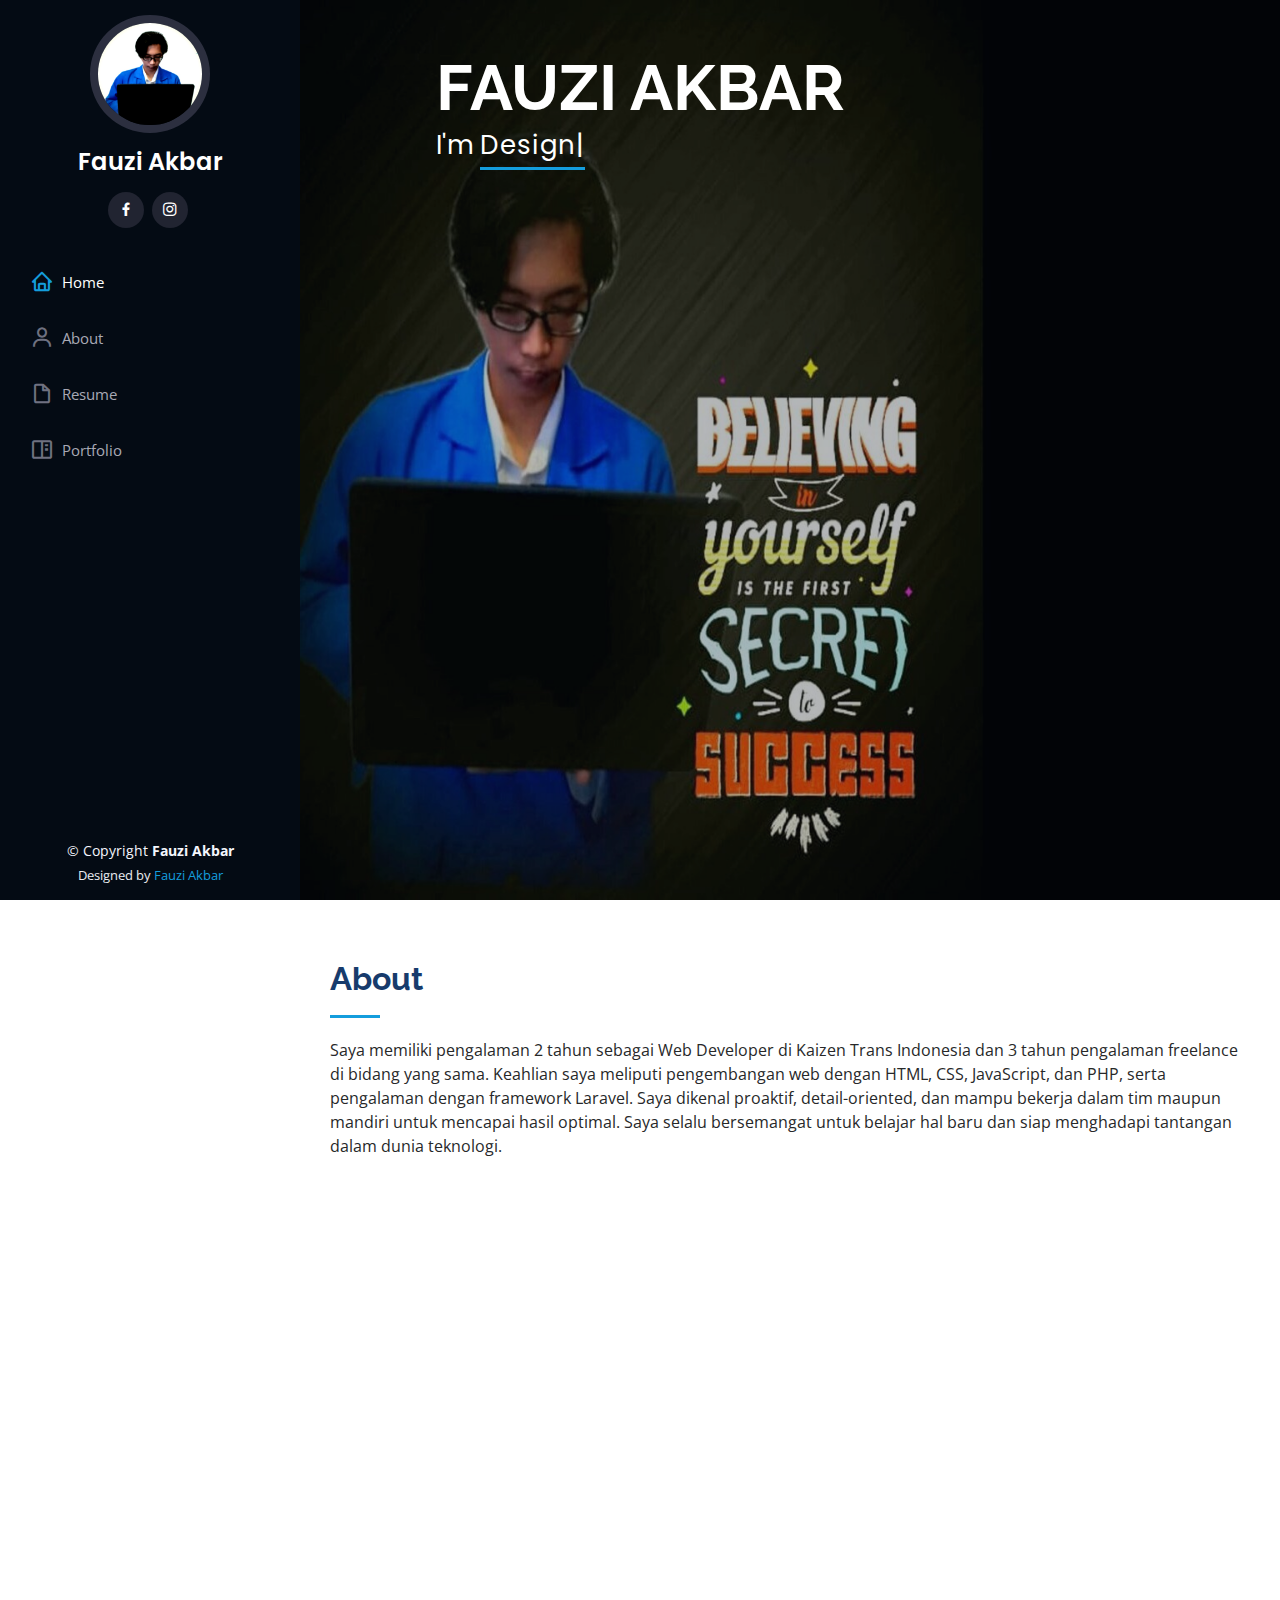
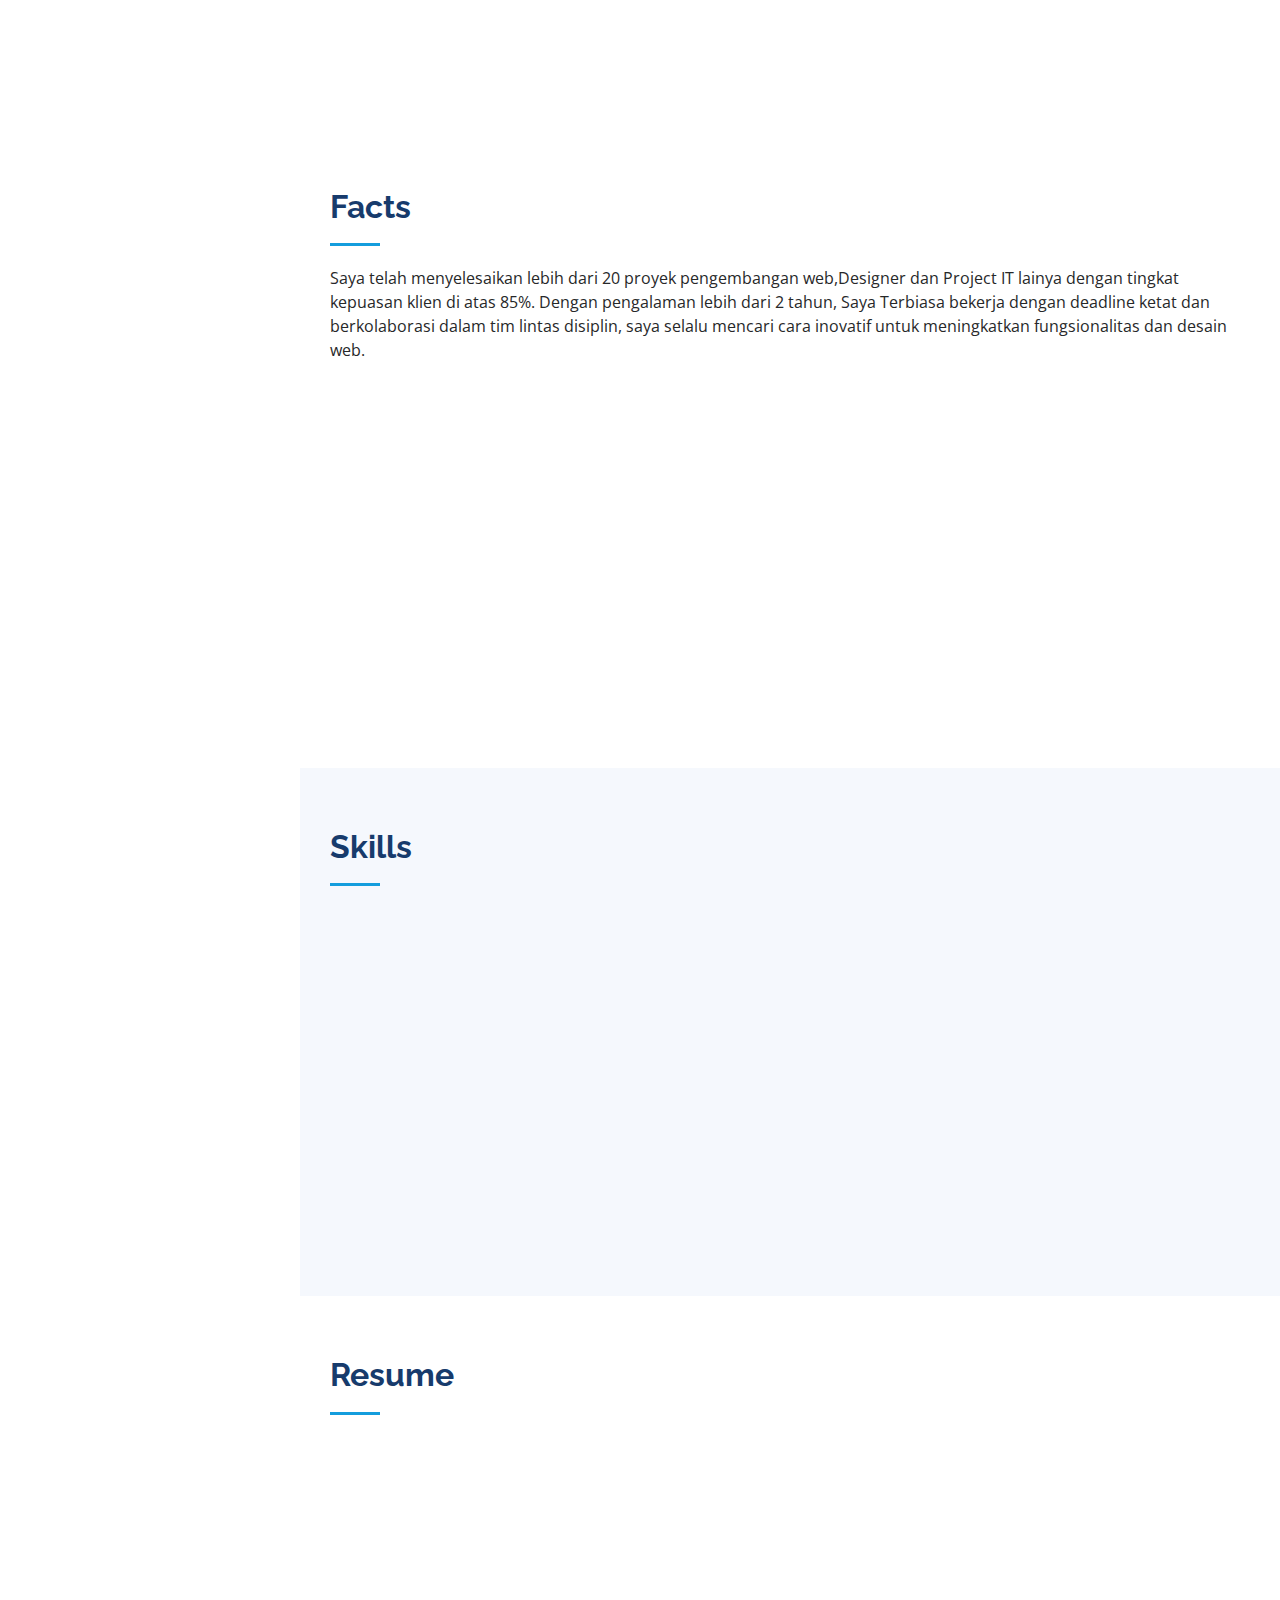
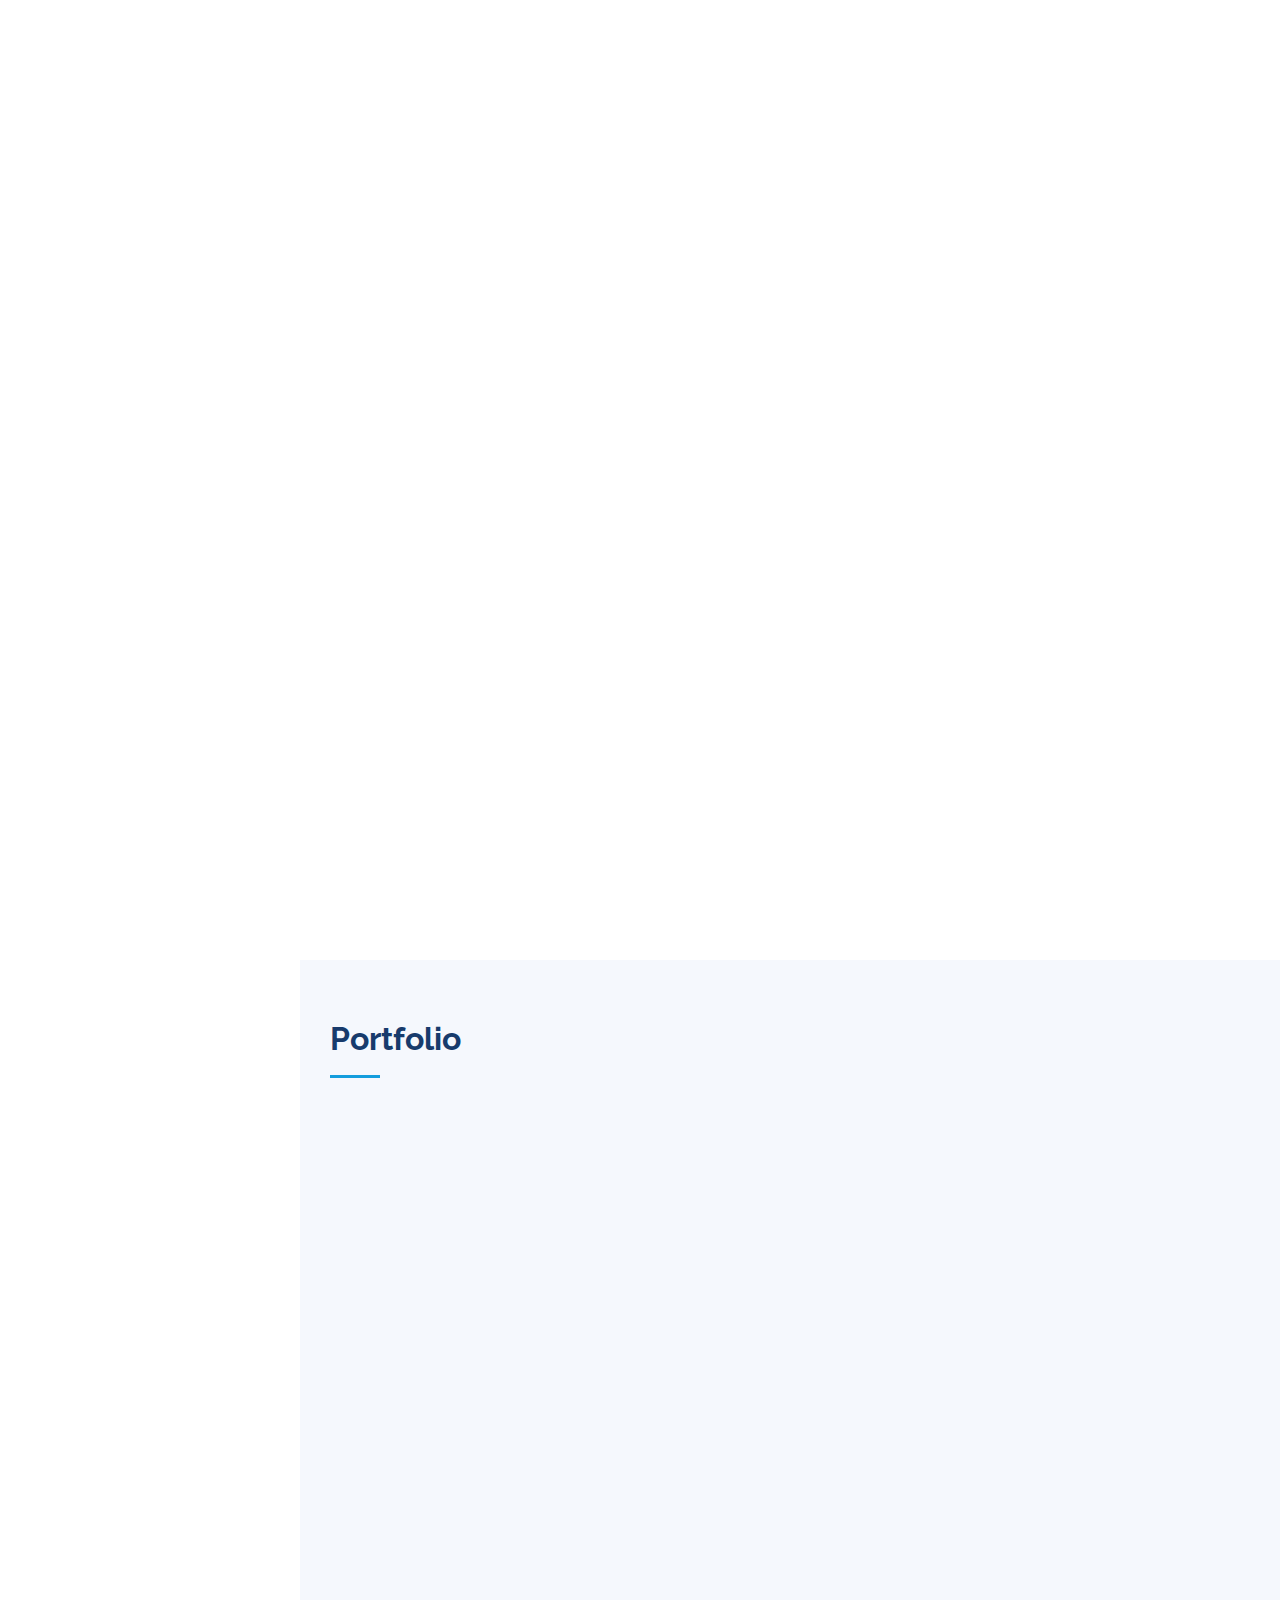
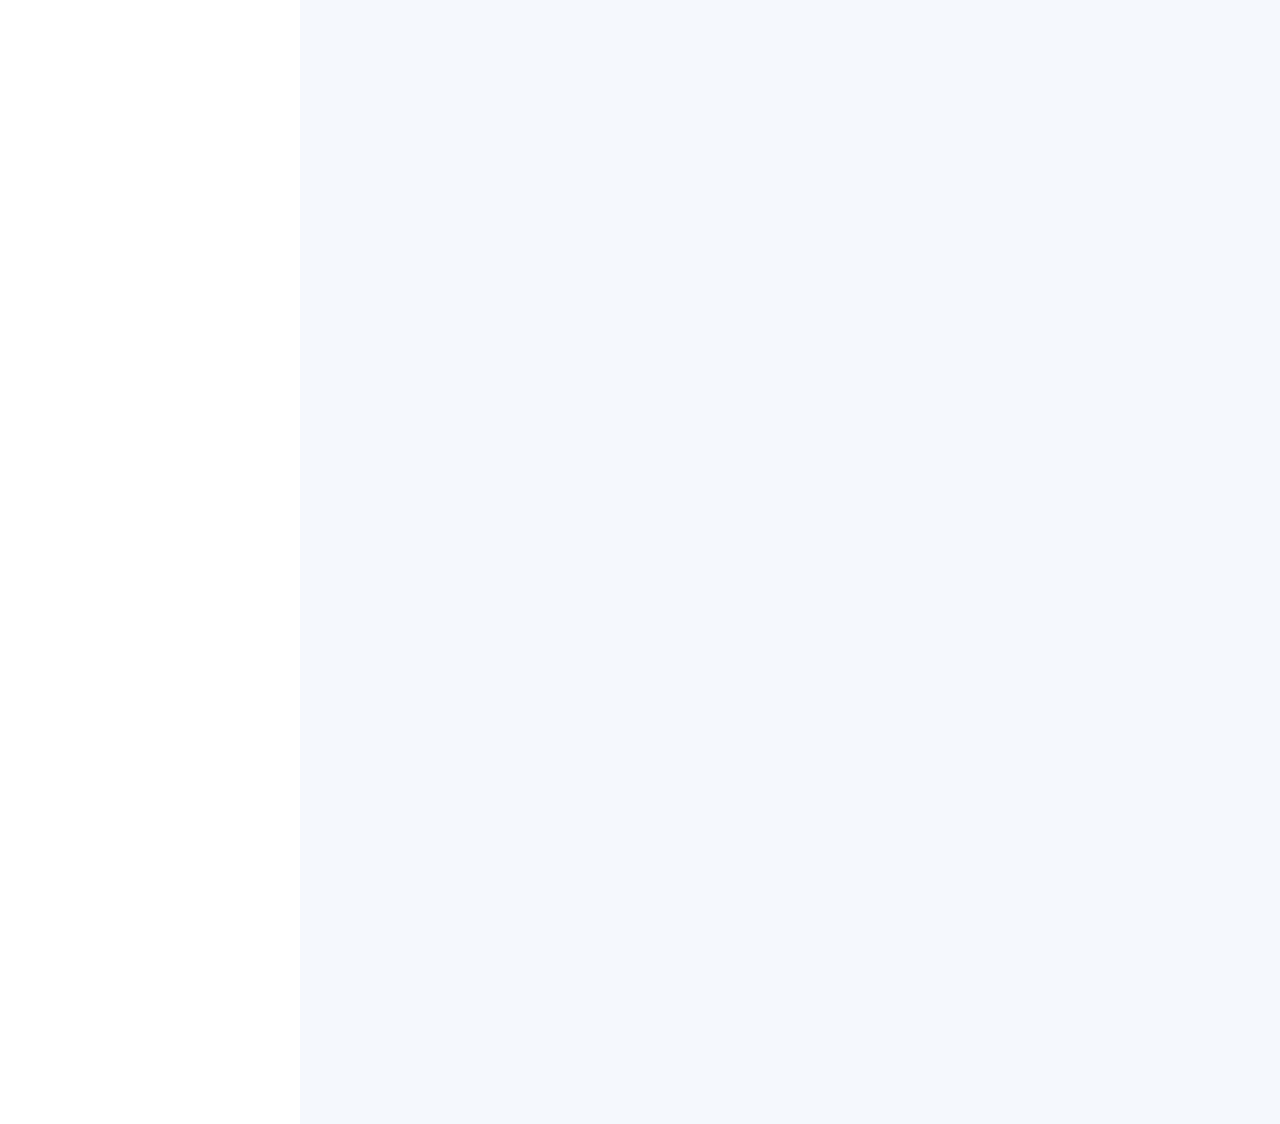
<file: index.html>
<!DOCTYPE html>
<html lang="en">

<head>
  <meta charset="utf-8">
  <meta content="width=device-width, initial-scale=1.0" name="viewport">

  <title>iPortfolio Bootstrap Template - Index</title>
  <meta content="" name="description">
  <meta content="" name="keywords">

  <!-- Favicons -->
  <link href="assets/img/favicon.png" rel="icon">
  <link href="assets/img/apple-touch-icon.png" rel="apple-touch-icon">

  <!-- Google Fonts -->
  <link href="https://fonts.googleapis.com/css?family=Open+Sans:300,300i,400,400i,600,600i,700,700i|Raleway:300,300i,400,400i,500,500i,600,600i,700,700i|Poppins:300,300i,400,400i,500,500i,600,600i,700,700i" rel="stylesheet">

  <!-- Vendor CSS Files -->
  <link href="assets/vendor/aos/aos.css" rel="stylesheet">
  <link href="assets/vendor/bootstrap/css/bootstrap.min.css" rel="stylesheet">
  <link href="assets/vendor/bootstrap-icons/bootstrap-icons.css" rel="stylesheet">
  <link href="assets/vendor/boxicons/css/boxicons.min.css" rel="stylesheet">
  <link href="assets/vendor/glightbox/css/glightbox.min.css" rel="stylesheet">
  <link href="assets/vendor/swiper/swiper-bundle.min.css" rel="stylesheet">

  <!-- Template Main CSS File -->
  <link href="assets/css/style.css" rel="stylesheet">

  <!-- =======================================================
  * Template Name: iPortfolio
  * Template URL: https://bootstrapmade.com/iportfolio-bootstrap-portfolio-websites-template/
  * Updated: Mar 17 2024 with Bootstrap v5.3.3
  * Author: BootstrapMade.com
  * License: https://bootstrapmade.com/license/
  ======================================================== -->
</head>

<body>

  <!-- ======= Mobile nav toggle button ======= -->
  <i class="bi bi-list mobile-nav-toggle d-xl-none"></i>

  <!-- ======= Header ======= -->
  <header id="header">
    <div class="d-flex flex-column">

      <div class="profile">
        <img src="assets/img/profile-img.jpg" alt="" class="img-fluid rounded-circle">
        <h1 class="text-light"><a href="index.html">Fauzi Akbar</a></h1>
        <div class="social-links mt-3 text-center">
          <a href="#" class="facebook"><i class="bx bxl-facebook"></i></a>
          <a href="#" class="instagram"><i class="bx bxl-instagram"></i></a>
          
        </div>
      </div>

      <nav id="navbar" class="nav-menu navbar">
        <ul>
          <li><a href="#hero" class="nav-link scrollto active"><i class="bx bx-home"></i> <span>Home</span></a></li>
          <li><a href="#about" class="nav-link scrollto"><i class="bx bx-user"></i> <span>About</span></a></li>
          <li><a href="#resume" class="nav-link scrollto"><i class="bx bx-file-blank"></i> <span>Resume</span></a></li>
          <li><a href="#portfolio" class="nav-link scrollto"><i class="bx bx-book-content"></i> <span>Portfolio</span></a></li>
        
        </ul>
      </nav><!-- .nav-menu -->
    </div>
  </header><!-- End Header -->

  <!-- ======= Hero Section ======= -->
  <section id="hero" class="d-flex flex-column justify-content-center align-items-center">
    <div class="hero-container" data-aos="fade-in">
      <h1>FAUZI AKBAR</h1>
      <p>I'm <span class="typed" data-typed-items="Designer, Developer, Freelancer, Businessman"></span></p>
    </div>
  </section><!-- End Hero -->

  <main id="main">

    <!-- ======= About Section ======= -->
    <section id="about" class="about">
      <div class="container">

        <div class="section-title">
          <h2>About</h2>
          <p>Saya memiliki pengalaman 2 tahun sebagai Web Developer di Kaizen Trans Indonesia dan 3 tahun pengalaman freelance di bidang yang sama. Keahlian saya meliputi pengembangan web dengan HTML, CSS, JavaScript, dan PHP, serta pengalaman dengan framework Laravel. Saya dikenal proaktif, detail-oriented, dan mampu bekerja dalam tim maupun mandiri untuk mencapai hasil optimal. Saya selalu bersemangat untuk belajar hal baru dan siap menghadapi tantangan dalam dunia teknologi.</p>
       
        </div>

        <div class="row">
          <div class="col-lg-4" data-aos="fade-right">
            <img src="assets/img/profile-img.jpg" class="img-fluid" alt="">
          </div>
          <div class="col-lg-8 pt-4 pt-lg-0 content" data-aos="fade-left">
            <h3>UI/UX Designer &amp; Web Developer.</h3>
            <div class="row">
              <div class="col-lg-6">
                <ul>
                  <li><i class="bi bi-chevron-right"></i> <strong>Birthday:</strong> <span>3 Jan 2003</span></li>
                  <li><i class="bi bi-chevron-right"></i> <strong>Phone:</strong> <span>+62-878-3175-2777</span></li>
                  <li><i class="bi bi-chevron-right"></i> <strong>City:</strong> <span>Gunung-Putri,Bogor,Jawa barat</span></li>
                </ul>
              </div>
              <div class="col-lg-6">
                <ul>
                  <li><i class="bi bi-chevron-right"></i> <strong>Age:</strong> <span>21</span></li>
                  <li><i class="bi bi-chevron-right"></i> <strong>Degree:</strong> <span>Master</span></li>
                  <li><i class="bi bi-chevron-right"></i> <strong>Email:</strong> <span>fauzi169611@gmail.com</span></li>
                  <li><i class="bi bi-chevron-right"></i> <strong>Freelance:</strong> <span>Fiver</span></li>
                </ul>
              </div>
            </div>
            <p>
              Saya adalah individu yang kreatif, analitis, dan berorientasi pada solusi dengan keahlian dalam pengembangan web dan jiwa bisnis yang kuat. Dalam pengembangan web, saya memiliki keahlian teknis dalam HTML, CSS, JavaScript, PHP, serta framework seperti React dan Laravel. Saya dikenal sebagai orang yang detail-oriented, proaktif, dan mampu bekerja baik dalam tim maupun secara mandiri.
Sebagai seorang businessman, saya memiliki kemampuan komunikasi yang baik dan pemahaman mendalam tentang kebutuhan pasar. Saya proaktif dalam mengambil keputusan strategis dan memiliki kemampuan manajemen proyek yang efektif. Saya berkomitmen untuk memberikan hasil terbaik dan selalu mencari cara untuk meningkatkan efisiensi dan inovasi dalam setiap proyek yang saya tangani.
            </p>
          </div>
        </div>

      </div>
    </section><!-- End About Section -->

    <!-- ======= Facts Section ======= -->
    <section id="facts" class="facts">
      <div class="container">

        <div class="section-title">
          <h2>Facts</h2>
          <p>Saya telah menyelesaikan lebih dari 20 proyek pengembangan web,Designer dan Project IT lainya dengan tingkat kepuasan klien di atas 85%. Dengan pengalaman lebih dari 2 tahun, Saya Terbiasa bekerja dengan deadline ketat dan berkolaborasi dalam tim lintas disiplin, saya selalu mencari cara inovatif untuk meningkatkan fungsionalitas dan desain web.</p>
        </div>

        <div class="row no-gutters">

          <div class="col-lg-3 col-md-6 d-md-flex align-items-md-stretch" data-aos="fade-up">
            <div class="count-box">
              <i class="bi bi-emoji-smile"></i>
              <span data-purecounter-start="0" data-purecounter-end="150" data-purecounter-duration="1" class="purecounter"></span>
              <p><strong>Happy Clients</strong> </p>
            </div>
          </div>

          <div class="col-lg-3 col-md-6 d-md-flex align-items-md-stretch" data-aos="fade-up" data-aos-delay="100">
            <div class="count-box">
              <i class="bi bi-journal-richtext"></i>
              <span data-purecounter-start="0" data-purecounter-end="30" data-purecounter-duration="1" class="purecounter"></span>
              <p><strong>Projects</strong> Web,Design,Project IT,dan lain-lain</p>
            </div>
          </div>

          <div class="col-lg-3 col-md-6 d-md-flex align-items-md-stretch" data-aos="fade-up" data-aos-delay="200">
            <div class="count-box">
              <i class="bi bi-headset"></i>
              <span data-purecounter-start="0" data-purecounter-end="500" data-purecounter-duration="1" class="purecounter"></span>
              <p><strong>Hours Of Support</strong> Saya telah menghabiskan dukungan atau layanaan pada Project Client saya sebanyak 500 Jam </p>
            </div>
          </div>

        </div>

      </div>
    </section><!-- End Facts Section -->

    <!-- ======= Skills Section ======= -->
    <section id="skills" class="skills section-bg">
      <div class="container">

        <div class="section-title">
          <h2>Skills</h2>
        </div>

        <div class="row skills-content">

          <div class="col-lg-6" data-aos="fade-up">

            <div class="progress">
              <span class="skill">HTML <i class="val">100%</i></span>
              <div class="progress-bar-wrap">
                <div class="progress-bar" role="progressbar" aria-valuenow="100" aria-valuemin="0" aria-valuemax="100"></div>
              </div>
            </div>

            <div class="progress">
              <span class="skill">CSS <i class="val">90%</i></span>
              <div class="progress-bar-wrap">
                <div class="progress-bar" role="progressbar" aria-valuenow="90" aria-valuemin="0" aria-valuemax="100"></div>
              </div>
            </div>

            <div class="progress">
              <span class="skill">JavaScript <i class="val">75%</i></span>
              <div class="progress-bar-wrap">
                <div class="progress-bar" role="progressbar" aria-valuenow="75" aria-valuemin="0" aria-valuemax="100"></div>
              </div>
            </div>
            <div class="progress">
              <span class="skill">Mikrotik <i class="val">75%</i></span>
              <div class="progress-bar-wrap">
                <div class="progress-bar" role="progressbar" aria-valuenow="75" aria-valuemin="0" aria-valuemax="100"></div>
              </div>
            </div>
            <div class="progress">
              <span class="skill">Installasi Network System <i class="val">75%</i></span>
              <div class="progress-bar-wrap">
                <div class="progress-bar" role="progressbar" aria-valuenow="75" aria-valuemin="0" aria-valuemax="100"></div>
              </div>
            </div>

          </div>

          <div class="col-lg-6" data-aos="fade-up" data-aos-delay="100">

            <div class="progress">
              <span class="skill">PHP <i class="val">80%</i></span>
              <div class="progress-bar-wrap">
                <div class="progress-bar" role="progressbar" aria-valuenow="80" aria-valuemin="0" aria-valuemax="100"></div>
              </div>
            </div>

            <div class="progress">
              <span class="skill">WordPress/CMS <i class="val">90%</i></span>
              <div class="progress-bar-wrap">
                <div class="progress-bar" role="progressbar" aria-valuenow="90" aria-valuemin="0" aria-valuemax="100"></div>
              </div>
            </div>

            <div class="progress">
              <span class="skill">Photoshop <i class="val">55%</i></span>
              <div class="progress-bar-wrap">
                <div class="progress-bar" role="progressbar" aria-valuenow="55" aria-valuemin="0" aria-valuemax="100"></div>
              </div>
            </div>
            <div class="progress">
              <span class="skill">Laravel<i class="val">55%</i></span>
              <div class="progress-bar-wrap">
                <div class="progress-bar" role="progressbar" aria-valuenow="55" aria-valuemin="0" aria-valuemax="100"></div>
              </div>
            </div>

          </div>

        </div>

      </div>
    </section><!-- End Skills Section -->

    <!-- ======= Resume Section ======= -->
    <section id="resume" class="resume">
      <div class="container">

        <div class="section-title">
          <h2>Resume</h2>
        </div>

        <div class="row">
          <div class="col-lg-6" data-aos="fade-up">
            <h3 class="resume-title">Sumary</h3>
            <div class="resume-item pb-0">
              <h4>Fauzi Akbar</h4>
              <p><em> Saya adalah individu yang kreatif, analitis, dan berorientasi pada solusi dengan keahlian dalam pengembangan web dan jiwa bisnis yang kuat. Dalam pengembangan web, saya memiliki keahlian teknis dalam HTML, CSS, JavaScript, PHP, serta framework seperti React dan Laravel. Saya dikenal sebagai orang yang detail-oriented, proaktif, dan mampu bekerja baik dalam tim maupun secara mandiri.
                Sebagai seorang businessman, saya memiliki kemampuan komunikasi yang baik dan pemahaman mendalam tentang kebutuhan pasar. Saya proaktif dalam mengambil keputusan strategis dan memiliki kemampuan manajemen proyek yang efektif. Saya berkomitmen untuk memberikan hasil terbaik dan selalu mencari cara untuk meningkatkan efisiensi dan inovasi dalam setiap proyek yang saya tangani.</em></p>
              <ul>
                <li>Gunung-Putri,Bogor,Jawa barat</li>
                <li>087831752777</li>
                <li>fauzi169611@gmail.com</li>
              </ul>
            </div>

            <h3 class="resume-title">Education</h3>
            <div class="resume-item">
              <h4>SMK PGRI 2 Cibinong&amp; Teknik Komputer dan Jaringan</h4>
              <h5>2018 - 2021</h5>

            </div>
          </div>
          <div class="col-lg-6" data-aos="fade-up" data-aos-delay="100">
            <h3 class="resume-title">Professional Experience</h3>
            <div class="resume-item">
              <h4>Frelance  Sales & Digital Marketing</h4>
              <h5> January 2024 - Maret 2024</h5>
              <p><em>Grand Splash Waterpark,Bekasi </em></p>
              <ul>
                <li>Merancang dan melaksanakan strategi pemasaran digital yang efektif untuk mempromosikan produk dan layanan kolam renang dan wisata.. </li>
                <li>Mengembangkan dan memelihara hubungan dengan pelanggan baru dan yang sudah ada.</li>
                <li>Menyediakan informasi produk yang akurat dan lengkap kepada pelanggan.</li>
              </ul>
            </div>
            <div class="resume-item">
              <h4>IT Support & Web Programing</h4>
              <h5>January 2022 - January 2024</h5>
              <p><em>KAIZEN TRANS INDONESIA, Depok Sawangan</em></p>
              <ul>
                <li>Membuat dan melakukan maintaince Website Kaizentrans.co.id,sewamobil.com,dan membuat Sistem Bot Admin dan juga konsumen agar lebih praktis dalam membantu penjualan,pelayanan dan pemeliharaan.</li>
                <li>Mengoptimalkan situs web untuk mesin pencari (SEO) guna meningkatkan visibilitas online</li>
                <li>Melakukan perawatan perangkat kantor seperti cctv,Acces point dan lainya</li>
              </ul>
            </div>
            <div class="resume-item">
              <h4>OPERATOR PRODUKSI</h4>
              <h5>Juni 2021 - Januari 2022</h5>
              <p><em>PT SUFENG INDONESIA</em></p>
              <ul>
                <li>Memproduksi atau membuat produk Pt Suifeng seperti Alat kelistrikan</li>
                <li>Mengecek Barang dan juga mereject barang jika ada barang yang rusak</li>
              </ul>
            </div>
          </div>
        </div>

      </div>
    </section><!-- End Resume Section -->

    <!-- ======= Portfolio Section ======= -->
    <section id="portfolio" class="portfolio section-bg">
      <div class="container">

        <div class="section-title">
          <h2>Portfolio</h2>
          
        </div>

        <div class="row" data-aos="fade-up">
          <div class="col-lg-12 d-flex justify-content-center">
            <ul id="portfolio-flters">
              <li data-filter="*" class="filter-active">All</li>
              <li data-filter=".filter-app">App & System</li>
              <li data-filter=".filter-card">My Bisnis</li>
              <li data-filter=".filter-web">Web</li>
            </ul>
          </div>
        </div>

        <div class="row portfolio-container" data-aos="fade-up" data-aos-delay="100">

          <div class="col-lg-4 col-md-6 portfolio-item filter-app filter-web">
            <div class="portfolio-wrap">
              <img src="assets/img/portfolio/portfolio-1.png" class="img-fluid" alt="">
              <div class="portfolio-links">
                <a href="assets/img/portfolio/portfolio-1.png" data-gallery="portfolioGallery" class="portfolio-lightbox" title="App 1"><i class="bx bx-plus"></i></a>
                <a href="portfolio-details.html" title="More Details"><i class="bx bx-link"></i></a>
              </div>
              <h2 class="bg-dark-text">Website Kaizen Trans.co.id</h2>
            </div>
          </div>

          <div class="col-lg-4 col-md-6 portfolio-item filter-web filter-app">
            <div class="portfolio-wrap">
              <img src="assets/img/portfolio/portfolio-2.png" class="img-fluid" alt="">
              <div class="portfolio-links">
                <a href="assets/img/portfolio/portfolio-2.png" data-gallery="portfolioGallery" class="portfolio-lightbox" title="Web 3"><i class="bx bx-plus"></i></a>
                <a href="portfolio-details.html" title="More Details"><i class="bx bx-link"></i></a>
              </div>
              <h2 class="bg-dark-text">Website Kaizen Trans 2</h2>
            </div>
          </div>

          <div class="col-lg-4 col-md-6 portfolio-item filter-app filter-web">
            <div class="portfolio-wrap">
              <img src="assets/img/portfolio/portfolio-3.png" class="img-fluid" alt="">
              <div class="portfolio-links">
                <a href="assets/img/portfolio/portfolio-3.png" data-gallery="portfolioGallery" class="portfolio-lightbox" title="App 2"><i class="bx bx-plus"></i></a>
                <a href="portfolio-details2.html" title="More Details"><i class="bx bx-link"></i></a>
              </div>
              <h2 class="bg-dark-text">Login Page C+ Network Client</h2>
            </div>
          </div>

          <div class="col-lg-4 col-md-6 portfolio-item filter-card filter-web">
            <div class="portfolio-wrap">
              <img src="assets/img/portfolio/portfolio-4.png" class="img-fluid" alt="">
              <div class="portfolio-links">
                <a href="assets/img/portfolio/portfolio-4.png" data-gallery="portfolioGallery" class="portfolio-lightbox" title="Card 2"><i class="bx bx-plus"></i></a>
                <a href="portfolio-details3.html" title="More Details"><i class="bx bx-link"></i></a>
              </div>
              <h2 class="bg-dark-text">BRACKET KOMPETISI TOURNAMEN  AUTOMATIC BOT </h2>
            </div>
          </div>

          <div class="col-lg-4 col-md-6 portfolio-item filter-app">
            <div class="portfolio-wrap">
              <img src="assets/img/portfolio/portfolio-5.jpg" class="img-fluid" alt="">
              <div class="portfolio-links">
                <a href="assets/img/portfolio/portfolio-5.jpg" data-gallery="portfolioGallery" class="portfolio-lightbox" title="Web 2"><i class="bx bx-plus"></i></a>
                <a href="#" title="More Details"><i class="bx bx-link"></i></a>
              </div>
              <h2 class="bg-dark-text">Project SmartHome </h2>
            </div>
          </div>

          <div class="col-lg-4 col-md-6 portfolio-item filter-card">
            <div class="portfolio-wrap">
              <img src="assets/img/portfolio/portfolio-6.jpg" class="img-fluid" alt="">
              <div class="portfolio-links">
                <a href="assets/img/portfolio/portfolio-6.jpg" data-gallery="portfolioGallery" class="portfolio-lightbox" title="App 3"><i class="bx bx-plus"></i></a>
                <a href="portfolio-details2.html" title="More Details"><i class="bx bx-link"></i></a>
              </div>
              <h2 class="bg-dark-text">Mini Server Rt RW Net</h2>
            </div>
          </div>

          <div class="col-lg-4 col-md-6 portfolio-item filter-web">
            <div class="portfolio-wrap">
              <img src="assets/img/portfolio/portfolio-7.png" class="img-fluid" alt="">
              <div class="portfolio-links">
                <a href="assets/img/portfolio/portfolio-7.png" data-gallery="portfolioGallery" class="portfolio-lightbox" title="Card 1"><i class="bx bx-plus"></i></a>
                <a href="portfolio-details3.html" title="More Details"><i class="bx bx-link"></i></a>
              </div>
            </div>
            <h2 class="bg-dark-text">UI & UX Account Game Online</h2>
          </div>
          <div class="col-lg-4 col-md-6 portfolio-item filter-app">
            <div class="portfolio-wrap">
              <img src="assets/img/portfolio/sistem-admin-rental.jpg" class="img-fluid" alt="">
              <div class="portfolio-links">
                <a href="assets/img/portfolio/sistem-admin-rental.jpg" data-gallery="portfolioGallery" class="portfolio-lightbox" title="Card 1"><i class="bx bx-plus"></i></a>
                <a href="portfolio-details.html" title="More Details"><i class="bx bx-link"></i></a>
              </div>
              <h2 class="bg-dark-text">Sistem Admin Rental</h2>
            </div>
          </div>
          <div class="col-lg-4 col-md-6 portfolio-item filter-app">
            <div class="portfolio-wrap">
              <img src="assets/img/portfolio/sistem-absensi.jpg"class="img-fluid" alt="">
              <div class="portfolio-links">
                <a href="assets/img/portfolio/sistem-absensi.jpg" data-gallery="portfolioGallery" class="portfolio-lightbox" title="Card 1"><i class="bx bx-plus"></i></a>
                <a href="portfolio-details.html" title="More Details"><i class="bx bx-link"></i></a>
              </div>
              <h2 class="bg-dark-text">Sistem Absensi Karyawan Online Kaizen Office</h2>
            </div>
          </div>
          <div class="col-lg-4 col-md-6 portfolio-item filter-card filter-web">
            <div class="portfolio-wrap">
              <img src="assets/img/portfolio/login-page.png" class="img-fluid" alt="">
              <div class="portfolio-links">
                <a href="assets/img/portfolio/login-page.png" data-gallery="portfolioGallery" class="portfolio-lightbox" title="Card 1"><i class="bx bx-plus"></i></a>
                <a href="portfolio-details3.html" title="More Details"><i class="bx bx-link"></i></a>
              </div>
              <h2 class="bg-dark-text">Login Page Rt Rw Net</h2>
            </div>
          </div>
          <div class="col-lg-4 col-md-6 portfolio-item filter-card filter-web">
            <div class="portfolio-wrap">
              <img src="assets/img/portfolio/system-ranked.jpg"class="img-fluid" alt="">
              <div class="portfolio-links">
                <a href="assets/img/portfolio/system-ranked.jpg" data-gallery="portfolioGallery" class="portfolio-lightbox" title="Card 1"><i class="bx bx-plus"></i></a>
                <a href="portfolio-details3.html" title="More Details"><i class="bx bx-link"></i></a>
              </div>
              <h2 class="bg-dark-text">System Ranked Tournamen Game</h2>
            </div>
          </div>
          <div class="col-lg-4 col-md-6 portfolio-item filter-card">
            <div class="portfolio-wrap">
              <img src="assets/img/portfolio/warung.jpg"class="img-fluid" alt="">
              <div class="portfolio-links">
                <a href="assets/img/portfolio/warung.jpg" data-gallery="portfolioGallery" class="portfolio-lightbox" title="Card 1"><i class="bx bx-plus"></i></a>
                <a href="portfolio-details3.html" title="More Details"><i class="bx bx-link"></i></a>
              </div>
              <h2 class="bg-dark-text">WARUNG HOTSPOT</h2>
            </div>
          </div>


        </div>

      </div>
    </section><!-- End Portfolio Section -->


    <!-- ======= Testimonials Section ======= -->
    

    <!-- ======= Contact Section ======= -->
   

  <!-- ======= Footer ======= -->
  <footer id="footer">
    <div class="container">
      <div class="copyright">
        &copy; Copyright <strong><span>Fauzi Akbar</span></strong>
      </div>
      <div class="credits">
        <!-- All the links in the footer should remain intact. -->
        <!-- You can delete the links only if you purchased the pro version. -->
        <!-- Licensing information: https://bootstrapmade.com/license/ -->
        <!-- Purchase the pro version with working PHP/AJAX contact form: https://bootstrapmade.com/iportfolio-bootstrap-portfolio-websites-template/ -->
        Designed by <a href="https://bootstrapmade.com/">Fauzi Akbar</a>
      </div>
    </div>
  </footer><!-- End  Footer -->

  <a href="#" class="back-to-top d-flex align-items-center justify-content-center"><i class="bi bi-arrow-up-short"></i></a>

  <!-- Vendor JS Files -->
  <script src="assets/vendor/purecounter/purecounter_vanilla.js"></script>
  <script src="assets/vendor/aos/aos.js"></script>
  <script src="assets/vendor/bootstrap/js/bootstrap.bundle.min.js"></script>
  <script src="assets/vendor/glightbox/js/glightbox.min.js"></script>
  <script src="assets/vendor/isotope-layout/isotope.pkgd.min.js"></script>
  <script src="assets/vendor/swiper/swiper-bundle.min.js"></script>
  <script src="assets/vendor/typed.js/typed.umd.js"></script>
  <script src="assets/vendor/waypoints/noframework.waypoints.js"></script>
  <script src="assets/vendor/php-email-form/validate.js"></script>

  <!-- Template Main JS File -->
  <script src="assets/js/main.js"></script>

</body>

</html>
</file>
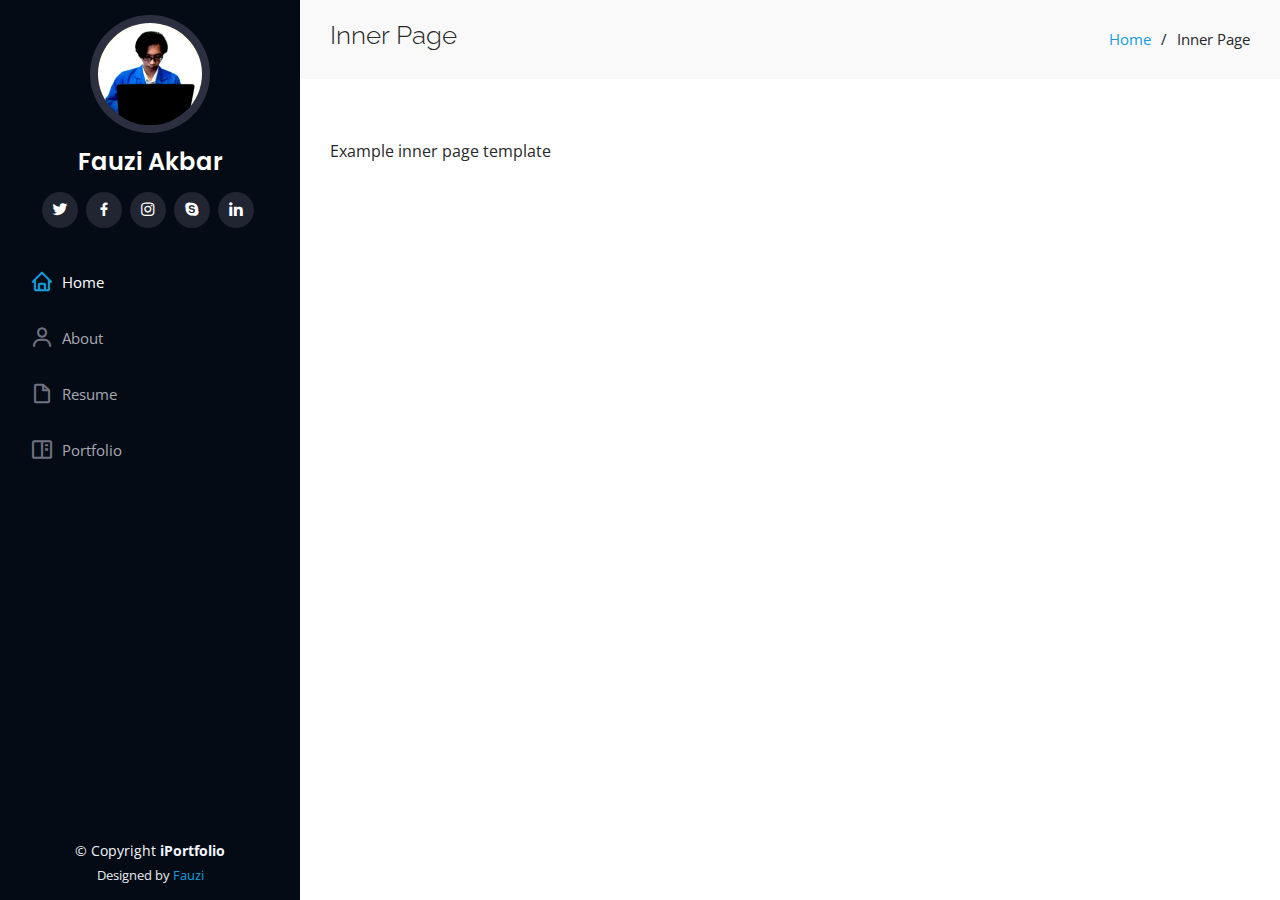
<file: inner-page.html>
<!DOCTYPE html>
<html lang="en">

<head>
  <meta charset="utf-8">
  <meta content="width=device-width, initial-scale=1.0" name="viewport">

  <title>Inner Page - iPortfolio Bootstrap Template</title>
  <meta content="" name="description">
  <meta content="" name="keywords">

  <!-- Favicons -->
  <link href="assets/img/favicon.png" rel="icon">
  <link href="assets/img/apple-touch-icon.png" rel="apple-touch-icon">

  <!-- Google Fonts -->
  <link href="https://fonts.googleapis.com/css?family=Open+Sans:300,300i,400,400i,600,600i,700,700i|Raleway:300,300i,400,400i,500,500i,600,600i,700,700i|Poppins:300,300i,400,400i,500,500i,600,600i,700,700i" rel="stylesheet">

  <!-- Vendor CSS Files -->
  <link href="assets/vendor/aos/aos.css" rel="stylesheet">
  <link href="assets/vendor/bootstrap/css/bootstrap.min.css" rel="stylesheet">
  <link href="assets/vendor/bootstrap-icons/bootstrap-icons.css" rel="stylesheet">
  <link href="assets/vendor/boxicons/css/boxicons.min.css" rel="stylesheet">
  <link href="assets/vendor/glightbox/css/glightbox.min.css" rel="stylesheet">
  <link href="assets/vendor/swiper/swiper-bundle.min.css" rel="stylesheet">

  <!-- Template Main CSS File -->
  <link href="assets/css/style.css" rel="stylesheet">

  <!-- =======================================================
  * Template Name: iPortfolio
  * Template URL: https://bootstrapmade.com/iportfolio-bootstrap-portfolio-websites-template/
  * Updated: Mar 17 2024 with Bootstrap v5.3.3
  * Author: BootstrapMade.com
  * License: https://bootstrapmade.com/license/
  ======================================================== -->
</head>

<body>

  <!-- ======= Mobile nav toggle button ======= -->
  <i class="bi bi-list mobile-nav-toggle d-xl-none"></i>

  <!-- ======= Header ======= -->
  <header id="header">
    <div class="d-flex flex-column">

      <div class="profile">
        <img src="assets/img/profile-img.jpg" alt="" class="img-fluid rounded-circle">
        <h1 class="text-light"><a href="index.html">Fauzi Akbar</a></h1>
        <div class="social-links mt-3 text-center">
          <a href="#" class="twitter"><i class="bx bxl-twitter"></i></a>
          <a href="#" class="facebook"><i class="bx bxl-facebook"></i></a>
          <a href="#" class="instagram"><i class="bx bxl-instagram"></i></a>
          <a href="#" class="google-plus"><i class="bx bxl-skype"></i></a>
          <a href="#" class="linkedin"><i class="bx bxl-linkedin"></i></a>
        </div>
      </div>

      <nav id="navbar" class="nav-menu navbar">
        <ul>
          <li><a href="#hero" class="nav-link scrollto active"><i class="bx bx-home"></i> <span>Home</span></a></li>
          <li><a href="#about" class="nav-link scrollto"><i class="bx bx-user"></i> <span>About</span></a></li>
          <li><a href="#resume" class="nav-link scrollto"><i class="bx bx-file-blank"></i> <span>Resume</span></a></li>
          <li><a href="#portfolio" class="nav-link scrollto"><i class="bx bx-book-content"></i> <span>Portfolio</span></a></li>
        </ul>
      </nav><!-- .nav-menu -->
    </div>
  </header><!-- End Header -->

  <main id="main">

    <!-- ======= Breadcrumbs ======= -->
    <section class="breadcrumbs">
      <div class="container">

        <div class="d-flex justify-content-between align-items-center">
          <h2>Inner Page</h2>
          <ol>
            <li><a href="index.html">Home</a></li>
            <li>Inner Page</li>
          </ol>
        </div>

      </div>
    </section><!-- End Breadcrumbs -->

    <section class="inner-page">
      <div class="container">
        <p>
          Example inner page template
        </p>
      </div>
    </section>

  </main><!-- End #main -->

  <!-- ======= Footer ======= -->
  <footer id="footer">
    <div class="container">
      <div class="copyright">
        &copy; Copyright <strong><span>iPortfolio</span></strong>
      </div>
      <div class="credits">
        <!-- All the links in the footer should remain intact. -->
        <!-- You can delete the links only if you purchased the pro version. -->
        <!-- Licensing information: https://bootstrapmade.com/license/ -->
        <!-- Purchase the pro version with working PHP/AJAX contact form: https://bootstrapmade.com/iportfolio-bootstrap-portfolio-websites-template/ -->
        Designed by <a href="https://bootstrapmade.com/">Fauzi</a>
      </div>
    </div>
  </footer><!-- End  Footer -->

  <a href="#" class="back-to-top d-flex align-items-center justify-content-center"><i class="bi bi-arrow-up-short"></i></a>

  <!-- Vendor JS Files -->
  <script src="assets/vendor/purecounter/purecounter_vanilla.js"></script>
  <script src="assets/vendor/aos/aos.js"></script>
  <script src="assets/vendor/bootstrap/js/bootstrap.bundle.min.js"></script>
  <script src="assets/vendor/glightbox/js/glightbox.min.js"></script>
  <script src="assets/vendor/isotope-layout/isotope.pkgd.min.js"></script>
  <script src="assets/vendor/swiper/swiper-bundle.min.js"></script>
  <script src="assets/vendor/typed.js/typed.umd.js"></script>
  <script src="assets/vendor/waypoints/noframework.waypoints.js"></script>
  <script src="assets/vendor/php-email-form/validate.js"></script>

  <!-- Template Main JS File -->
  <script src="assets/js/main.js"></script>

</body>

</html>
</file>
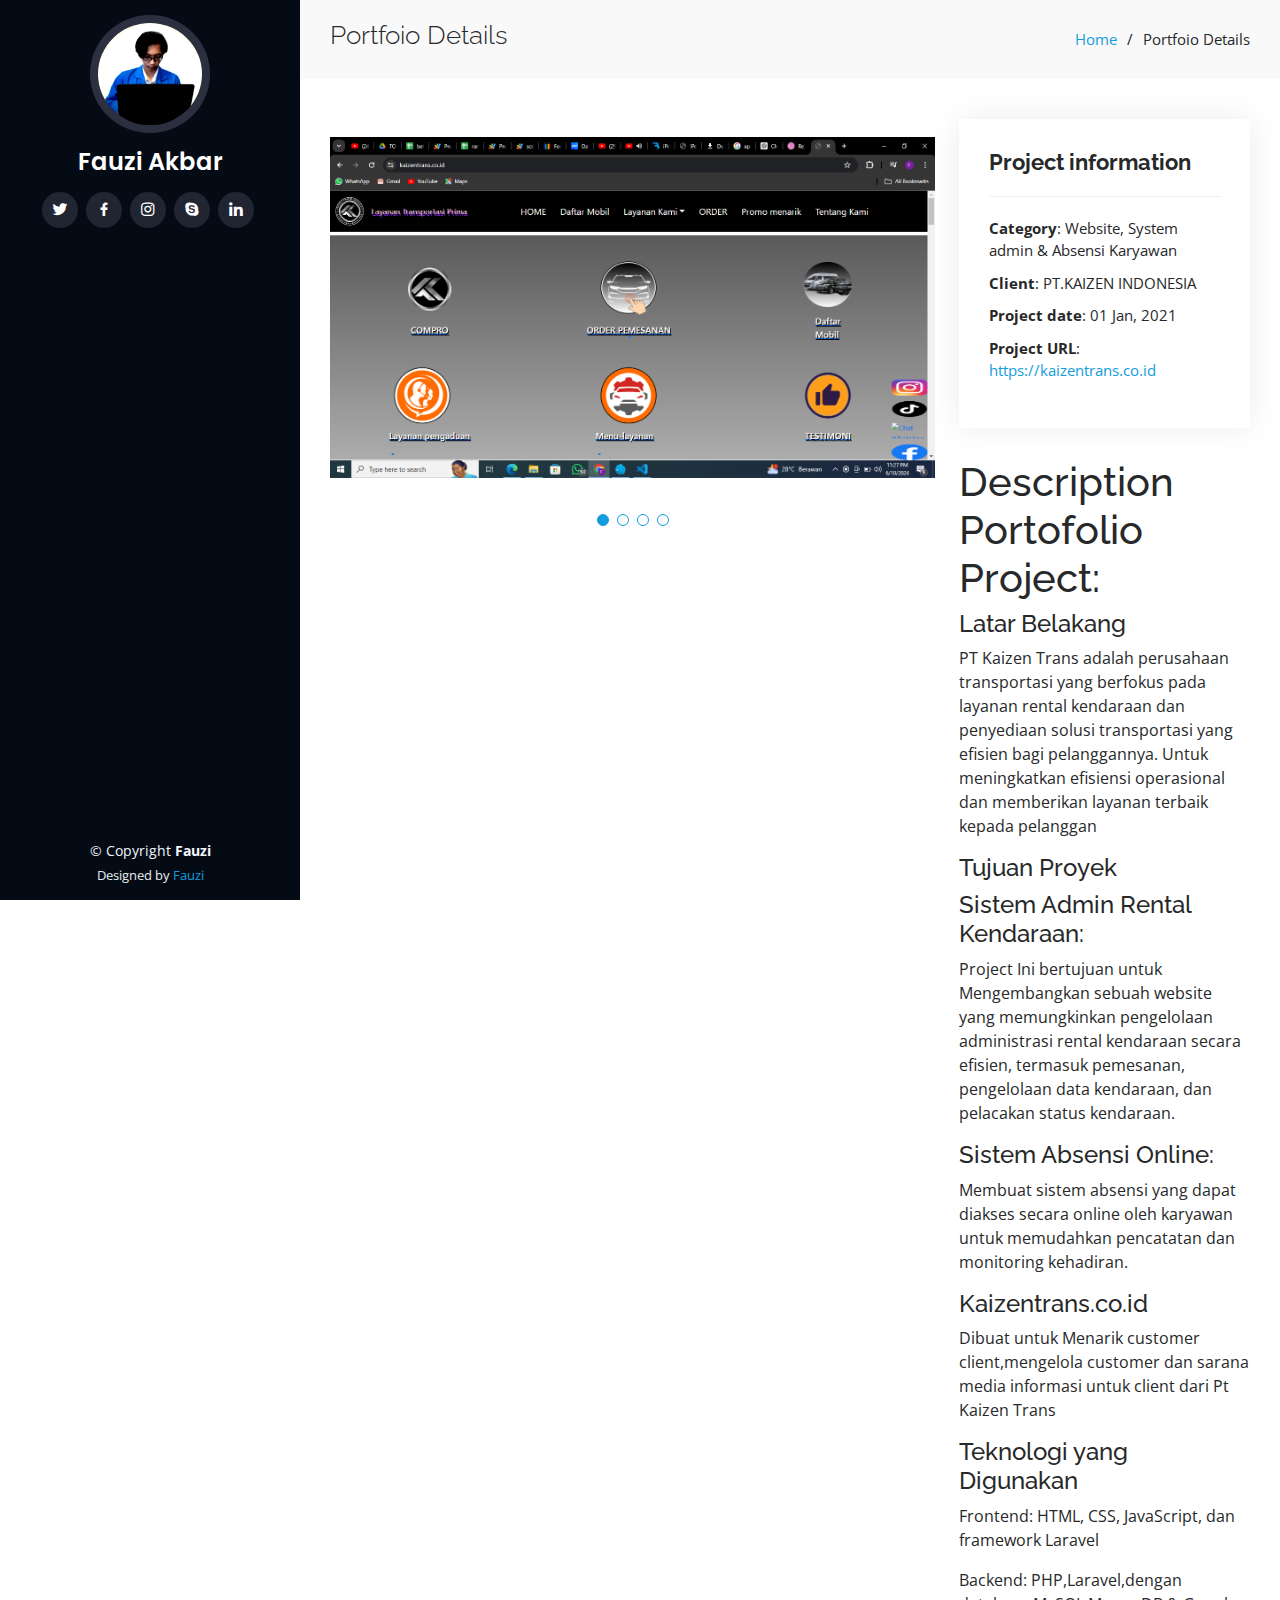
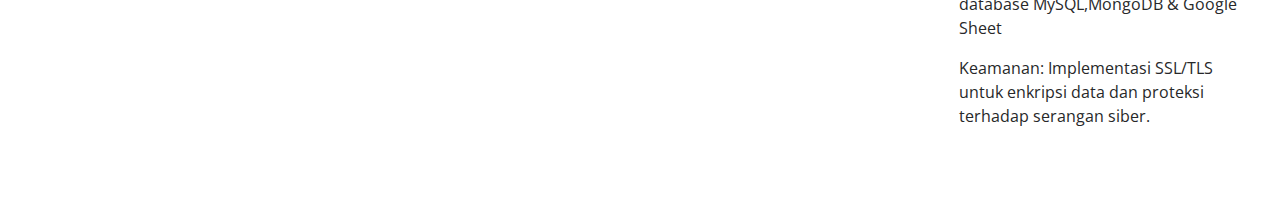
<file: portfolio-details.html>
<!DOCTYPE html>
<html lang="en">

<head>
  <meta charset="utf-8">
  <meta content="width=device-width, initial-scale=1.0" name="viewport">

  <title>Portfolio Details - iPortfolio Bootstrap Template</title>
  <meta content="" name="description">
  <meta content="" name="keywords">

  <!-- Favicons -->
  <link href="assets/img/favicon.png" rel="icon">
  <link href="assets/img/apple-touch-icon.png" rel="apple-touch-icon">

  <!-- Google Fonts -->
  <link href="https://fonts.googleapis.com/css?family=Open+Sans:300,300i,400,400i,600,600i,700,700i|Raleway:300,300i,400,400i,500,500i,600,600i,700,700i|Poppins:300,300i,400,400i,500,500i,600,600i,700,700i" rel="stylesheet">

  <!-- Vendor CSS Files -->
  <link href="assets/vendor/aos/aos.css" rel="stylesheet">
  <link href="assets/vendor/bootstrap/css/bootstrap.min.css" rel="stylesheet">
  <link href="assets/vendor/bootstrap-icons/bootstrap-icons.css" rel="stylesheet">
  <link href="assets/vendor/boxicons/css/boxicons.min.css" rel="stylesheet">
  <link href="assets/vendor/glightbox/css/glightbox.min.css" rel="stylesheet">
  <link href="assets/vendor/swiper/swiper-bundle.min.css" rel="stylesheet">

  <!-- Template Main CSS File -->
  <link href="assets/css/style.css" rel="stylesheet">

  <!-- =======================================================
  * Template Name: iPortfolio
  * Template URL: https://bootstrapmade.com/iportfolio-bootstrap-portfolio-websites-template/
  * Updated: Mar 17 2024 with Bootstrap v5.3.3
  * Author: BootstrapMade.com
  * License: https://bootstrapmade.com/license/
  ======================================================== -->
</head>

<body>

  <!-- ======= Mobile nav toggle button ======= -->
  <i class="bi bi-list mobile-nav-toggle d-xl-none"></i>

  <!-- ======= Header ======= -->
  <header id="header">
    <div class="d-flex flex-column">

      <div class="profile">
        <img src="assets/img/profile-img.jpg" alt="" class="img-fluid rounded-circle">
        <h1 class="text-light"><a href="index.html">Fauzi Akbar</a></h1>
        <div class="social-links mt-3 text-center">
          <a href="#" class="twitter"><i class="bx bxl-twitter"></i></a>
          <a href="#" class="facebook"><i class="bx bxl-facebook"></i></a>
          <a href="#" class="instagram"><i class="bx bxl-instagram"></i></a>
          <a href="#" class="google-plus"><i class="bx bxl-skype"></i></a>
          <a href="#" class="linkedin"><i class="bx bxl-linkedin"></i></a>
        </div>
      </div>

      <nav id="navbar" class="nav-menu navbar">
        <ul>
        </ul>
      </nav><!-- .nav-menu -->
    </div>
  </header><!-- End Header -->

  <main id="main">

    <!-- ======= Breadcrumbs ======= -->
    <section id="breadcrumbs" class="breadcrumbs">
      <div class="container">

        <div class="d-flex justify-content-between align-items-center">
          <h2>Portfoio Details</h2>
          <ol>
            <li><a href="index.html">Home</a></li>
            <li>Portfoio Details</li>
          </ol>
        </div>

      </div>
    </section><!-- End Breadcrumbs -->

    <!-- ======= Portfolio Details Section ======= -->
    <section id="portfolio-details" class="portfolio-details">
      <div class="container">

        <div class="row gy-4">

          <div class="col-lg-8">
            <div class="portfolio-details-slider swiper">
              <div class="swiper-wrapper align-items-center">

                <div class="swiper-slide">
                  <img src="assets/img/portfolio/portfolio-details-1.png" alt="">
                </div>

                <div class="swiper-slide">
                  <img src="assets/img/portfolio/portfolio-details-2.png" alt="">
                </div>

                <div class="swiper-slide">
                  <img src="assets/img/portfolio/sistem-absensi.jpg" alt="">
                </div>
                <div class="swiper-slide">
                  <img src="assets/img/portfolio/sistem-admin-rental.jpg" alt="">
                </div>

              </div>
              <div class="swiper-pagination"></div>
            </div>
          </div>

          <div class="col-lg-4">
            <div class="portfolio-info">
              <h3>Project information</h3>
              <ul>
                <li><strong>Category</strong>: Website, System admin & Absensi Karyawan</li>
                <li><strong>Client</strong>: PT.KAIZEN INDONESIA</li>
                <li><strong>Project date</strong>: 01 Jan, 2021</li>
                <li><strong>Project URL</strong>: <a href="https://kaizentrans.co.id">https://kaizentrans.co.id</a></li>
              </ul>
            </div>
            <div class="portfolio-description">
              <h1>Description Portofolio Project:</h1>
              <h4>Latar Belakang</h4>
              <p>PT Kaizen Trans adalah perusahaan transportasi yang berfokus pada layanan rental kendaraan dan penyediaan solusi transportasi yang efisien bagi pelanggannya. Untuk meningkatkan efisiensi operasional dan memberikan layanan terbaik kepada pelanggan</p>
              <h4>Tujuan Proyek</h4>
              <h4>Sistem Admin Rental Kendaraan: </h4>
              <p>Project Ini bertujuan untuk Mengembangkan sebuah website yang memungkinkan pengelolaan administrasi rental kendaraan secara efisien, termasuk pemesanan, pengelolaan data kendaraan, dan pelacakan status kendaraan.</p>
              <h4>Sistem Absensi Online: </h4>
              <p>Membuat sistem absensi yang dapat diakses secara online oleh karyawan untuk memudahkan pencatatan dan monitoring kehadiran.</p>
              <h4>Kaizentrans.co.id</h4>
              <p>Dibuat untuk Menarik customer client,mengelola customer dan sarana media informasi untuk client dari Pt Kaizen Trans</p>
              <h4>Teknologi yang Digunakan</h4>
              <p>Frontend: HTML, CSS, JavaScript, dan framework Laravel</p>
              <p>Backend: PHP,Laravel,dengan database MySQL,MongoDB & Google Sheet</p>
              <p>Keamanan: Implementasi SSL/TLS untuk enkripsi data dan proteksi terhadap serangan siber.</p>
            
            </div>

          </div>

        </div>

      </div>
    </section><!-- End Portfolio Details Section -->

  </main><!-- End #main -->

  <!-- ======= Footer ======= -->
  <footer id="footer">
    <div class="container">
      <div class="copyright">
        &copy; Copyright <strong><span>Fauzi</span></strong>
      </div>
      <div class="credits">
        <!-- All the links in the footer should remain intact. -->
        <!-- You can delete the links only if you purchased the pro version. -->
        <!-- Licensing information: https://bootstrapmade.com/license/ -->
        <!-- Purchase the pro version with working PHP/AJAX contact form: https://bootstrapmade.com/iportfolio-bootstrap-portfolio-websites-template/ -->
        Designed by <a href="https://bootstrapmade.com/">Fauzi</a>
      </div>
    </div>
  </footer><!-- End  Footer -->

  <a href="#" class="back-to-top d-flex align-items-center justify-content-center"><i class="bi bi-arrow-up-short"></i></a>

  <!-- Vendor JS Files -->
  <script src="assets/vendor/purecounter/purecounter_vanilla.js"></script>
  <script src="assets/vendor/aos/aos.js"></script>
  <script src="assets/vendor/bootstrap/js/bootstrap.bundle.min.js"></script>
  <script src="assets/vendor/glightbox/js/glightbox.min.js"></script>
  <script src="assets/vendor/isotope-layout/isotope.pkgd.min.js"></script>
  <script src="assets/vendor/swiper/swiper-bundle.min.js"></script>
  <script src="assets/vendor/typed.js/typed.umd.js"></script>
  <script src="assets/vendor/waypoints/noframework.waypoints.js"></script>
  <script src="assets/vendor/php-email-form/validate.js"></script>

  <!-- Template Main JS File -->
  <script src="assets/js/main.js"></script>

</body>

</html>
</file>
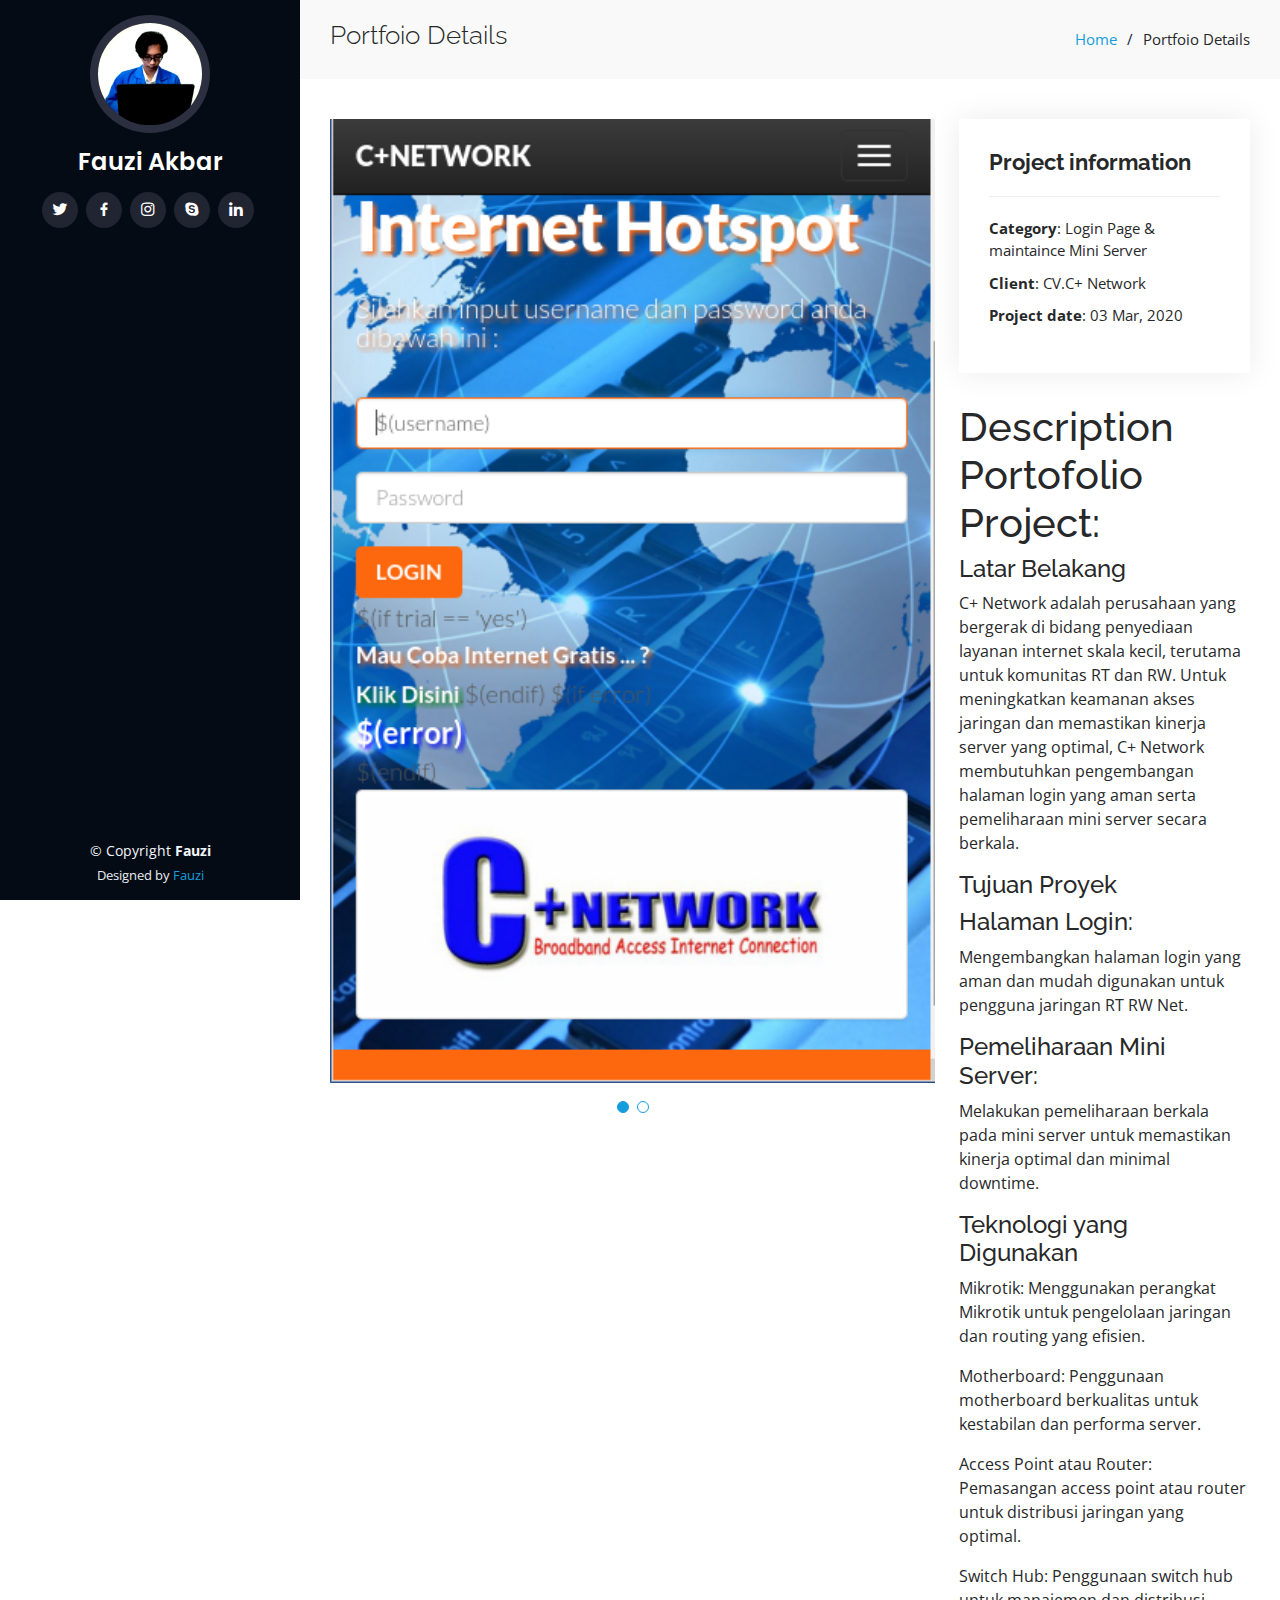
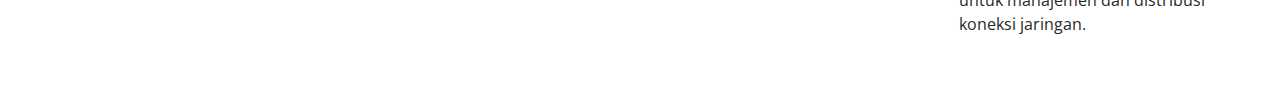
<file: portfolio-details2.html>
<!DOCTYPE html>
<html lang="en">

<head>
  <meta charset="utf-8">
  <meta content="width=device-width, initial-scale=1.0" name="viewport">

  <title>Portfolio Details - iPortfolio Bootstrap Template</title>
  <meta content="" name="description">
  <meta content="" name="keywords">

  <!-- Favicons -->
  <link href="assets/img/favicon.png" rel="icon">
  <link href="assets/img/apple-touch-icon.png" rel="apple-touch-icon">

  <!-- Google Fonts -->
  <link href="https://fonts.googleapis.com/css?family=Open+Sans:300,300i,400,400i,600,600i,700,700i|Raleway:300,300i,400,400i,500,500i,600,600i,700,700i|Poppins:300,300i,400,400i,500,500i,600,600i,700,700i" rel="stylesheet">

  <!-- Vendor CSS Files -->
  <link href="assets/vendor/aos/aos.css" rel="stylesheet">
  <link href="assets/vendor/bootstrap/css/bootstrap.min.css" rel="stylesheet">
  <link href="assets/vendor/bootstrap-icons/bootstrap-icons.css" rel="stylesheet">
  <link href="assets/vendor/boxicons/css/boxicons.min.css" rel="stylesheet">
  <link href="assets/vendor/glightbox/css/glightbox.min.css" rel="stylesheet">
  <link href="assets/vendor/swiper/swiper-bundle.min.css" rel="stylesheet">

  <!-- Template Main CSS File -->
  <link href="assets/css/style.css" rel="stylesheet">

  <!-- =======================================================
  * Template Name: iPortfolio
  * Template URL: https://bootstrapmade.com/iportfolio-bootstrap-portfolio-websites-template/
  * Updated: Mar 17 2024 with Bootstrap v5.3.3
  * Author: BootstrapMade.com
  * License: https://bootstrapmade.com/license/
  ======================================================== -->
</head>

<body>

  <!-- ======= Mobile nav toggle button ======= -->
  <i class="bi bi-list mobile-nav-toggle d-xl-none"></i>

  <!-- ======= Header ======= -->
  <header id="header">
    <div class="d-flex flex-column">

      <div class="profile">
        <img src="assets/img/profile-img.jpg" alt="" class="img-fluid rounded-circle">
        <h1 class="text-light"><a href="index.html">Fauzi Akbar</a></h1>
        <div class="social-links mt-3 text-center">
          <a href="#" class="twitter"><i class="bx bxl-twitter"></i></a>
          <a href="#" class="facebook"><i class="bx bxl-facebook"></i></a>
          <a href="#" class="instagram"><i class="bx bxl-instagram"></i></a>
          <a href="#" class="google-plus"><i class="bx bxl-skype"></i></a>
          <a href="#" class="linkedin"><i class="bx bxl-linkedin"></i></a>
        </div>
      </div>

      <nav id="navbar" class="nav-menu navbar">
        <ul>
        </ul>
      </nav><!-- .nav-menu -->
    </div>
  </header><!-- End Header -->

  <main id="main">

    <!-- ======= Breadcrumbs ======= -->
    <section id="breadcrumbs" class="breadcrumbs">
      <div class="container">

        <div class="d-flex justify-content-between align-items-center">
          <h2>Portfoio Details</h2>
          <ol>
            <li><a href="index.html">Home</a></li>
            <li>Portfoio Details</li>
          </ol>
        </div>

      </div>
    </section><!-- End Breadcrumbs -->

    <!-- ======= Portfolio Details Section ======= -->
    <section id="portfolio-details" class="portfolio-details">
      <div class="container">

        <div class="row gy-4">

          <div class="col-lg-8">
            <div class="portfolio-details-slider swiper">
              <div class="swiper-wrapper align-items-center">

                <div class="swiper-slide">
                  <img src="assets/img/portfolio/portfolio-details-3.png" alt="">
                </div>

                <div class="swiper-slide">
                  <img src="assets/img/portfolio/portfolio-6.jpg" alt="">
                </div>

              </div>
              <div class="swiper-pagination"></div>
            </div>
          </div>

          <div class="col-lg-4">
            <div class="portfolio-info">
              <h3>Project information</h3>
              <ul>
                <li><strong>Category</strong>: Login Page & maintaince Mini Server</li>
                <li><strong>Client</strong>: CV.C+ Network</li>
                <li><strong>Project date</strong>: 03 Mar, 2020</li>

              </ul>
            </div>
            <div class="portfolio-description">
              <h1>Description Portofolio Project:</h1>
              <h4>Latar Belakang</h4>
              <p>C+ Network adalah perusahaan yang bergerak di bidang penyediaan layanan internet skala kecil, terutama untuk komunitas RT dan RW. Untuk meningkatkan keamanan akses jaringan dan memastikan kinerja server yang optimal,  C+ Network membutuhkan pengembangan halaman login yang aman serta pemeliharaan mini server secara berkala.</p>
              <h4>Tujuan Proyek</h4>
              <h4>Halaman Login:  </h4>
              <p>Mengembangkan halaman login yang aman dan mudah digunakan untuk pengguna jaringan RT RW Net.</p>
              <h4>Pemeliharaan Mini Server: </h4>
              <p>Melakukan pemeliharaan berkala pada mini server untuk memastikan kinerja optimal dan minimal downtime.</p>
              <h4>Teknologi yang Digunakan</h4>
              <p>Mikrotik: Menggunakan perangkat Mikrotik untuk pengelolaan jaringan dan routing yang efisien.</p>
              <p>Motherboard: Penggunaan motherboard berkualitas untuk kestabilan dan performa server.</p>
              <p>Access Point atau Router: Pemasangan access point atau router untuk distribusi jaringan yang optimal.</p>
              <p>Switch Hub: Penggunaan switch hub untuk manajemen dan distribusi koneksi jaringan.</p>
            
            </div>

          </div>

        </div>

      </div>
    </section><!-- End Portfolio Details Section -->

  </main><!-- End #main -->

  <!-- ======= Footer ======= -->
  <footer id="footer">
    <div class="container">
      <div class="copyright">
        &copy; Copyright <strong><span>Fauzi</span></strong>
      </div>
      <div class="credits">
        <!-- All the links in the footer should remain intact. -->
        <!-- You can delete the links only if you purchased the pro version. -->
        <!-- Licensing information: https://bootstrapmade.com/license/ -->
        <!-- Purchase the pro version with working PHP/AJAX contact form: https://bootstrapmade.com/iportfolio-bootstrap-portfolio-websites-template/ -->
        Designed by <a href="https://bootstrapmade.com/">Fauzi</a>
      </div>
    </div>
  </footer><!-- End  Footer -->

  <a href="#" class="back-to-top d-flex align-items-center justify-content-center"><i class="bi bi-arrow-up-short"></i></a>

  <!-- Vendor JS Files -->
  <script src="assets/vendor/purecounter/purecounter_vanilla.js"></script>
  <script src="assets/vendor/aos/aos.js"></script>
  <script src="assets/vendor/bootstrap/js/bootstrap.bundle.min.js"></script>
  <script src="assets/vendor/glightbox/js/glightbox.min.js"></script>
  <script src="assets/vendor/isotope-layout/isotope.pkgd.min.js"></script>
  <script src="assets/vendor/swiper/swiper-bundle.min.js"></script>
  <script src="assets/vendor/typed.js/typed.umd.js"></script>
  <script src="assets/vendor/waypoints/noframework.waypoints.js"></script>
  <script src="assets/vendor/php-email-form/validate.js"></script>

  <!-- Template Main JS File -->
  <script src="assets/js/main.js"></script>

</body>

</html>
</file>
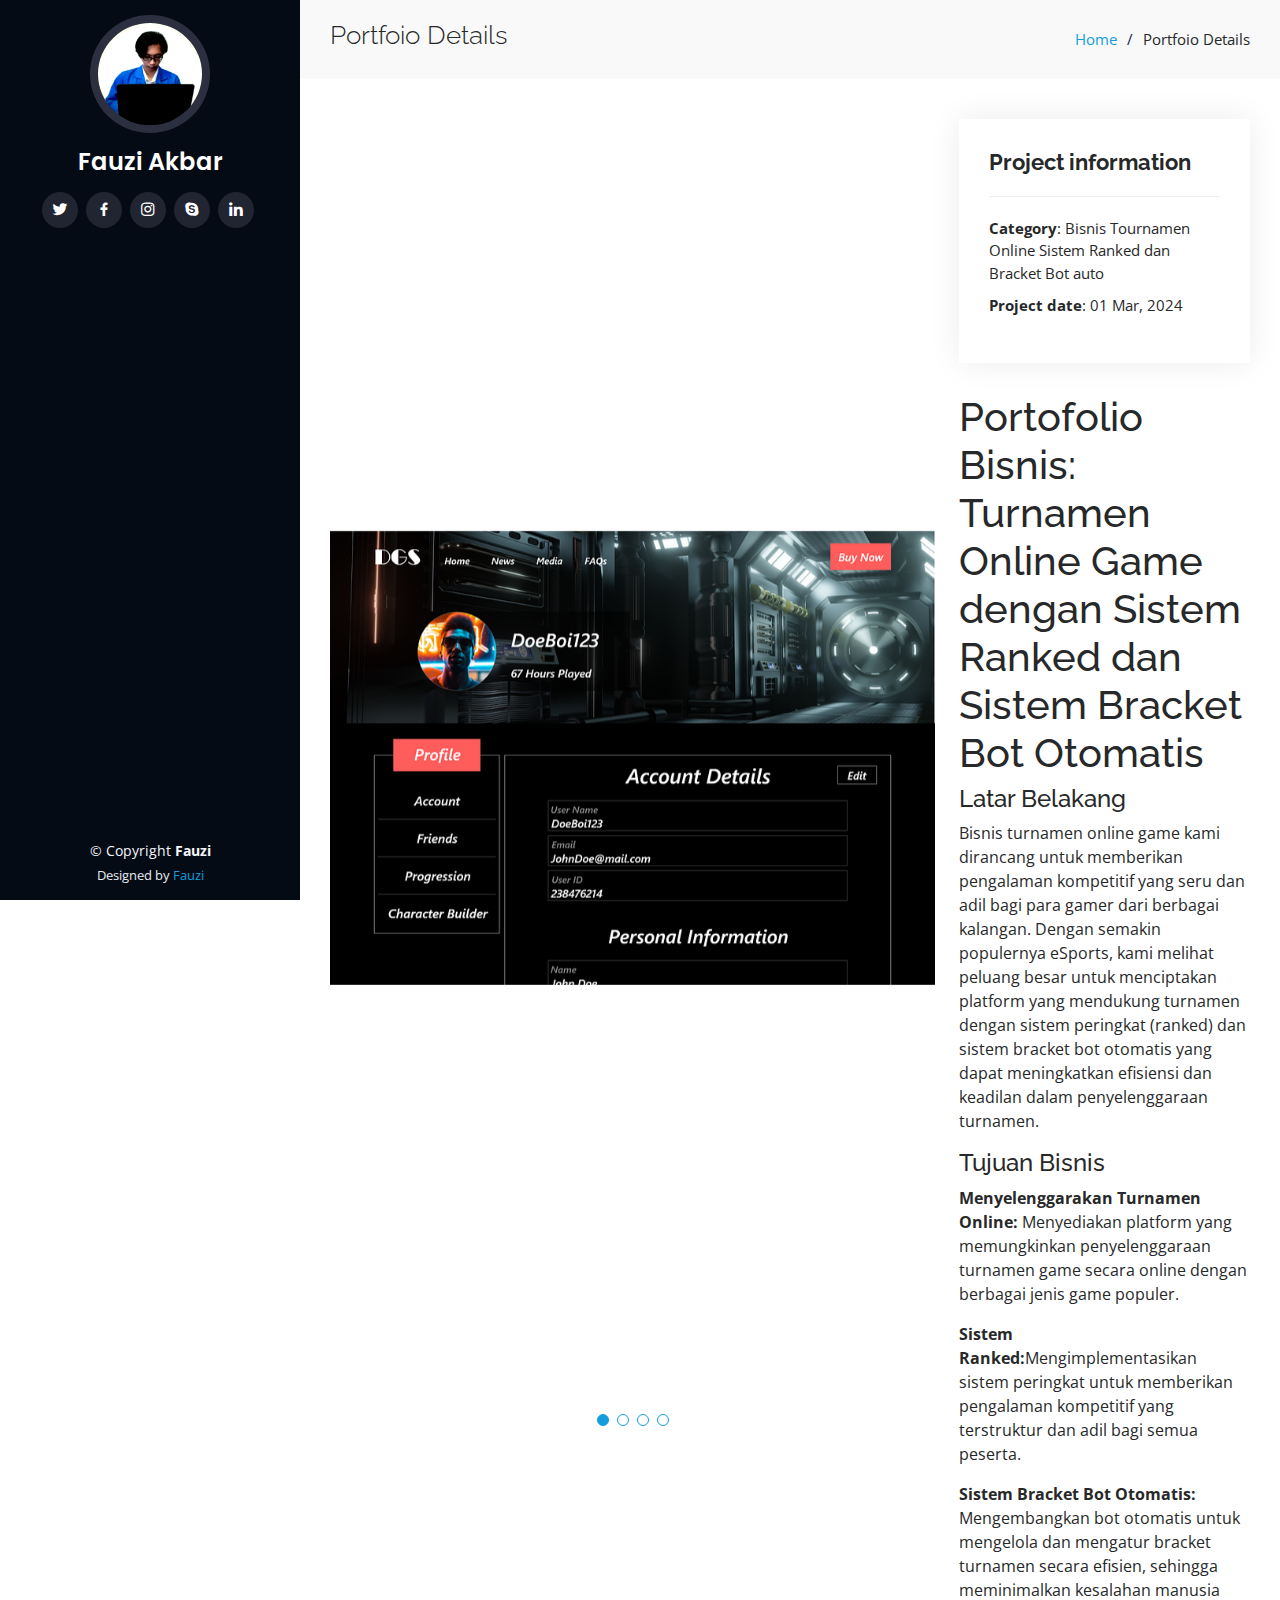
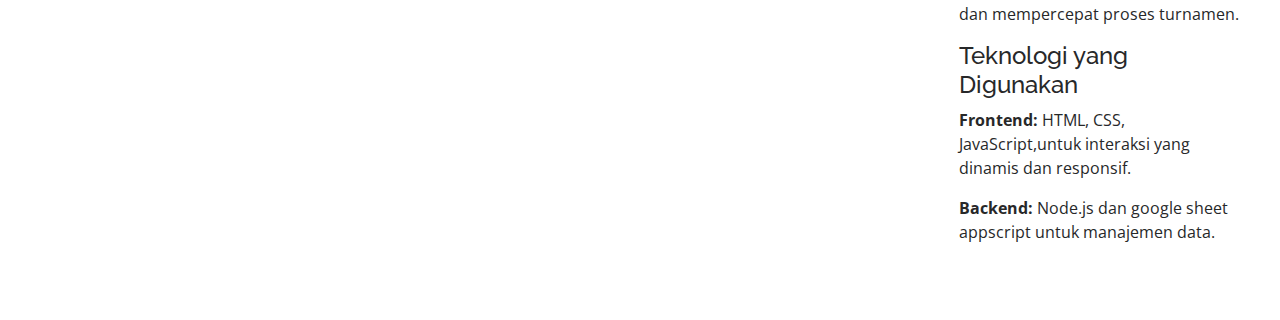
<file: portfolio-details3.html>
<!DOCTYPE html>
<html lang="en">

<head>
  <meta charset="utf-8">
  <meta content="width=device-width, initial-scale=1.0" name="viewport">

  <title>Portfolio Details - iPortfolio Bootstrap Template</title>
  <meta content="" name="description">
  <meta content="" name="keywords">

  <!-- Favicons -->
  <link href="assets/img/favicon.png" rel="icon">
  <link href="assets/img/apple-touch-icon.png" rel="apple-touch-icon">

  <!-- Google Fonts -->
  <link href="https://fonts.googleapis.com/css?family=Open+Sans:300,300i,400,400i,600,600i,700,700i|Raleway:300,300i,400,400i,500,500i,600,600i,700,700i|Poppins:300,300i,400,400i,500,500i,600,600i,700,700i" rel="stylesheet">

  <!-- Vendor CSS Files -->
  <link href="assets/vendor/aos/aos.css" rel="stylesheet">
  <link href="assets/vendor/bootstrap/css/bootstrap.min.css" rel="stylesheet">
  <link href="assets/vendor/bootstrap-icons/bootstrap-icons.css" rel="stylesheet">
  <link href="assets/vendor/boxicons/css/boxicons.min.css" rel="stylesheet">
  <link href="assets/vendor/glightbox/css/glightbox.min.css" rel="stylesheet">
  <link href="assets/vendor/swiper/swiper-bundle.min.css" rel="stylesheet">

  <!-- Template Main CSS File -->
  <link href="assets/css/style.css" rel="stylesheet">

  <!-- =======================================================
  * Template Name: iPortfolio
  * Template URL: https://bootstrapmade.com/iportfolio-bootstrap-portfolio-websites-template/
  * Updated: Mar 17 2024 with Bootstrap v5.3.3
  * Author: BootstrapMade.com
  * License: https://bootstrapmade.com/license/
  ======================================================== -->
</head>

<body>

  <!-- ======= Mobile nav toggle button ======= -->
  <i class="bi bi-list mobile-nav-toggle d-xl-none"></i>

  <!-- ======= Header ======= -->
  <header id="header">
    <div class="d-flex flex-column">

      <div class="profile">
        <img src="assets/img/profile-img.jpg" alt="" class="img-fluid rounded-circle">
        <h1 class="text-light"><a href="index.html">Fauzi Akbar</a></h1>
        <div class="social-links mt-3 text-center">
          <a href="#" class="twitter"><i class="bx bxl-twitter"></i></a>
          <a href="#" class="facebook"><i class="bx bxl-facebook"></i></a>
          <a href="#" class="instagram"><i class="bx bxl-instagram"></i></a>
          <a href="#" class="google-plus"><i class="bx bxl-skype"></i></a>
          <a href="#" class="linkedin"><i class="bx bxl-linkedin"></i></a>
        </div>
      </div>

      <nav id="navbar" class="nav-menu navbar">
        <ul>
        </ul>
      </nav><!-- .nav-menu -->
    </div>
  </header><!-- End Header -->

  <main id="main">

    <!-- ======= Breadcrumbs ======= -->
    <section id="breadcrumbs" class="breadcrumbs">
      <div class="container">

        <div class="d-flex justify-content-between align-items-center">
          <h2>Portfoio Details</h2>
          <ol>
            <li><a href="index.html">Home</a></li>
            <li>Portfoio Details</li>
          </ol>
        </div>

      </div>
    </section><!-- End Breadcrumbs -->

    <!-- ======= Portfolio Details Section ======= -->
    <section id="portfolio-details" class="portfolio-details">
      <div class="container">

        <div class="row gy-4">

          <div class="col-lg-8">
            <div class="portfolio-details-slider swiper">
              <div class="swiper-wrapper align-items-center">

                <div class="swiper-slide">
                  <img src="assets/img/portfolio/portfolio-7.png" alt="">
                </div>

                <div class="swiper-slide">
                  <img src="assets/img/portfolio/portfolio-4.png" alt="">
                </div>
                <div class="swiper-slide">
                  <img src="assets/img/portfolio/system-ranked.jpg" alt="">
                </div>
                <div class="swiper-slide">
                  <img src="assets/img/portfolio/login-page.png" alt="">
                </div>

              </div>
              <div class="swiper-pagination"></div>
            </div>
          </div>

          <div class="col-lg-4">
            <div class="portfolio-info">
              <h3>Project information</h3>
              <ul>
                <li><strong>Category</strong>: Bisnis Tournamen Online Sistem Ranked dan Bracket Bot auto</li>
                <li><strong>Project date</strong>: 01 Mar, 2024</li>

              </ul>
            </div>
            <div class="portfolio-description">
              <h1>Portofolio Bisnis: Turnamen Online Game dengan Sistem Ranked dan Sistem Bracket Bot Otomatis</h1>
              <h4>Latar Belakang</h4>
              <p>Bisnis turnamen online game kami dirancang untuk memberikan pengalaman kompetitif yang seru dan adil bagi para gamer dari berbagai kalangan. Dengan semakin populernya eSports, kami melihat peluang besar untuk menciptakan platform yang mendukung turnamen dengan sistem peringkat (ranked) dan sistem bracket bot otomatis yang dapat meningkatkan efisiensi dan keadilan dalam penyelenggaraan turnamen.</p>
              <h4>Tujuan Bisnis</h4>
              <p><span style="font-weight: bold;">Menyelenggarakan Turnamen Online:</span> Menyediakan platform yang memungkinkan penyelenggaraan turnamen game secara online dengan berbagai jenis game populer.
              </p>
              <p><span style="font-weight: bold;">Sistem Ranked:</span>Mengimplementasikan sistem peringkat untuk memberikan pengalaman kompetitif yang terstruktur dan adil bagi semua peserta.</p>
              <p><span style="font-weight: bold;">Sistem Bracket Bot Otomatis: </span>Mengembangkan bot otomatis untuk mengelola dan mengatur bracket turnamen secara efisien, sehingga meminimalkan kesalahan manusia dan mempercepat proses turnamen.</p>
              <h4>Teknologi yang Digunakan</h4>
              <p><span style="font-weight: bold;">Frontend:</span> HTML, CSS, JavaScript,untuk interaksi yang dinamis dan responsif.</p>
              <p><span style="font-weight: bold;">Backend: </span>Node.js dan google sheet appscript untuk manajemen data.</p>
            </div>

          </div>

        </div>

      </div>
    </section><!-- End Portfolio Details Section -->

  </main><!-- End #main -->

  <!-- ======= Footer ======= -->
  <footer id="footer">
    <div class="container">
      <div class="copyright">
        &copy; Copyright <strong><span>Fauzi</span></strong>
      </div>
      <div class="credits">
        <!-- All the links in the footer should remain intact. -->
        <!-- You can delete the links only if you purchased the pro version. -->
        <!-- Licensing information: https://bootstrapmade.com/license/ -->
        <!-- Purchase the pro version with working PHP/AJAX contact form: https://bootstrapmade.com/iportfolio-bootstrap-portfolio-websites-template/ -->
        Designed by <a href="https://bootstrapmade.com/">Fauzi</a>
      </div>
    </div>
  </footer><!-- End  Footer -->

  <a href="#" class="back-to-top d-flex align-items-center justify-content-center"><i class="bi bi-arrow-up-short"></i></a>

  <!-- Vendor JS Files -->
  <script src="assets/vendor/purecounter/purecounter_vanilla.js"></script>
  <script src="assets/vendor/aos/aos.js"></script>
  <script src="assets/vendor/bootstrap/js/bootstrap.bundle.min.js"></script>
  <script src="assets/vendor/glightbox/js/glightbox.min.js"></script>
  <script src="assets/vendor/isotope-layout/isotope.pkgd.min.js"></script>
  <script src="assets/vendor/swiper/swiper-bundle.min.js"></script>
  <script src="assets/vendor/typed.js/typed.umd.js"></script>
  <script src="assets/vendor/waypoints/noframework.waypoints.js"></script>
  <script src="assets/vendor/php-email-form/validate.js"></script>

  <!-- Template Main JS File -->
  <script src="assets/js/main.js"></script>

</body>

</html>
</file>
<file: assets/css/style.css>
/**
* Template Name: iPortfolio
* Template URL: https://bootstrapmade.com/iportfolio-bootstrap-portfolio-websites-template/
* Updated: Mar 17 2024 with Bootstrap v5.3.3
* Author: BootstrapMade.com
* License: https://bootstrapmade.com/license/
*/

/*--------------------------------------------------------------
# General
--------------------------------------------------------------*/
body {
  font-family: "Open Sans", sans-serif;
  color: #272829;
}

.bg-dark-text {
  background-color: darkblue;
  color: #fff; /* Warna teks putih */
  padding: 10px; /* Tambahkan padding agar teks lebih terbaca */
  border-radius: 5%; /* Opsional: Tambahkan border-radius untuk sudut melengkung */
  text-align: center;
  font-size: larger;
  font-weight: bold;
}


a {
  color: #149ddd;
  text-decoration: none;
}

a:hover {
  color: #37b3ed;
  text-decoration: none;
}

h1,
h2,
h3,
h4,
h5,
h6 {
  font-family: "Raleway", sans-serif;
}

/*--------------------------------------------------------------
# Back to top button
--------------------------------------------------------------*/
.back-to-top {
  position: fixed;
  visibility: hidden;
  opacity: 0;
  right: 15px;
  bottom: 15px;
  z-index: 996;
  background: #149ddd;
  width: 40px;
  height: 40px;
  border-radius: 50px;
  transition: all 0.4s;
}

.back-to-top i {
  font-size: 28px;
  color: #fff;
  line-height: 0;
}

.back-to-top:hover {
  background: #2eafec;
  color: #fff;
}

.back-to-top.active {
  visibility: visible;
  opacity: 1;
}

/*--------------------------------------------------------------
# Header
--------------------------------------------------------------*/
#header {
  position: fixed;
  top: 0;
  left: 0;
  bottom: 0;
  width: 300px;
  transition: all ease-in-out 0.5s;
  z-index: 9997;
  transition: all 0.5s;
  padding: 0 15px;
  background: #040b14;
  overflow-y: auto;
}

#header .profile img {
  margin: 15px auto;
  display: block;
  width: 120px;
  border: 8px solid #2c2f3f;
}

#header .profile h1 {
  font-size: 24px;
  margin: 0;
  padding: 0;
  font-weight: 600;
  -moz-text-align-last: center;
  text-align-last: center;
  font-family: "Poppins", sans-serif;
}

#header .profile h1 a,
#header .profile h1 a:hover {
  color: #fff;
  text-decoration: none;
}

#header .profile .social-links a {
  font-size: 18px;
  display: inline-block;
  background: #212431;
  color: #fff;
  line-height: 1;
  padding: 8px 0;
  margin-right: 4px;
  border-radius: 50%;
  text-align: center;
  width: 36px;
  height: 36px;
  transition: 0.3s;
}

#header .profile .social-links a:hover {
  background: #149ddd;
  color: #fff;
  text-decoration: none;
}

#main {
  margin-left: 300px;
}

.container,
.container-fluid {
  padding-left: 30px;
  padding-right: 30px;
}

@media (max-width: 1199px) {
  #header {
    left: -300px;
  }

  #main {
    margin-left: 0;
  }

  .container,
  .container-fluid {
    padding-left: 12px;
    padding-right: 12px;
  }
}

/*--------------------------------------------------------------
# Navigation Menu
--------------------------------------------------------------*/
/* Desktop Navigation */
.nav-menu {
  padding: 30px 0 0 0;
}

.nav-menu * {
  margin: 0;
  padding: 0;
  list-style: none;
}

.nav-menu>ul>li {
  position: relative;
  white-space: nowrap;
}

.nav-menu a,
.nav-menu a:focus {
  display: flex;
  align-items: center;
  color: #a8a9b4;
  padding: 12px 15px;
  margin-bottom: 8px;
  transition: 0.3s;
  font-size: 15px;
}

.nav-menu a i,
.nav-menu a:focus i {
  font-size: 24px;
  padding-right: 8px;
  color: #6f7180;
}

.nav-menu a:hover,
.nav-menu .active,
.nav-menu .active:focus,
.nav-menu li:hover>a {
  text-decoration: none;
  color: #fff;
}

.nav-menu a:hover i,
.nav-menu .active i,
.nav-menu .active:focus i,
.nav-menu li:hover>a i {
  color: #149ddd;
}

/* Mobile Navigation */
.mobile-nav-toggle {
  position: fixed;
  right: 15px;
  top: 15px;
  z-index: 9998;
  border: 0;
  font-size: 24px;
  transition: all 0.4s;
  outline: none !important;
  background-color: #149ddd;
  color: #fff;
  width: 40px;
  height: 40px;
  display: inline-flex;
  align-items: center;
  justify-content: center;
  line-height: 0;
  border-radius: 50px;
  cursor: pointer;
}

.mobile-nav-active {
  overflow: hidden;
}

.mobile-nav-active #header {
  left: 0;
}

/*--------------------------------------------------------------
# Hero Section
--------------------------------------------------------------*/
#hero {
  width: 100%;
  height: 100vh;
  background: url("../img/hero-bg.jpg") top center;
  background-size: cover;
  position: relative;
}

#hero:before {
  content: "";
  background: rgba(5, 13, 24, 0.3);
  position: absolute;
  bottom: 0;
  top: 0;
  left: 0;
  right: 0;
  z-index: 1;
}

#hero .hero-container {
  position: relative;
  z-index: 2;
  min-width: 300px;
  display: flex;
  flex-direction: column;
  justify-content: flex-start; /* Align items at the top */
  height: 100%; /* Ensure container takes full height of #hero */
}

#hero h1 {
  margin: 0 0 10px 0;
  font-size: 64px;
  font-weight: 700;
  line-height: 56px;
  color: #fff;
}

#hero p {
  color: #fff;
  margin-bottom: 50px;
  font-size: 26px;
  font-family: "Poppins", sans-serif;
}

#hero p span {
  color: #fff;
  padding-bottom: 4px;
  letter-spacing: 1px;
  border-bottom: 3px solid #149ddd;
}

@media (min-width: 1024px) {
  #hero {
    background-attachment: fixed;
  }
}

@media (max-width: 768px) {
  #hero h1 {
    font-size: 28px;
    line-height: 36px;
  }

  #hero h2 {
    font-size: 18px;
    line-height: 24px;
    margin-bottom: 30px;
  }
}


/*--------------------------------------------------------------
# Sections General
--------------------------------------------------------------*/
section {
  padding: 60px 0;
  overflow: hidden;
}

.section-bg {
  background: #f5f8fd;
}

.section-title {
  padding-bottom: 30px;
}

.section-title h2 {
  font-size: 32px;
  font-weight: bold;
  margin-bottom: 20px;
  padding-bottom: 20px;
  position: relative;
  color: #173b6c;
}

.section-title h2::after {
  content: "";
  position: absolute;
  display: block;
  width: 50px;
  height: 3px;
  background: #149ddd;
  bottom: 0;
  left: 0;
}

.section-title p {
  margin-bottom: 0;
}

/*--------------------------------------------------------------
# About
--------------------------------------------------------------*/
.about .content h3 {
  font-weight: 700;
  font-size: 26px;
  color: #173b6c;
}

.about .content ul {
  list-style: none;
  padding: 0;
}

.about .content ul li {
  margin-bottom: 20px;
  display: flex;
  align-items: center;
}

.about .content ul strong {
  margin-right: 10px;
}

.about .content ul i {
  font-size: 16px;
  margin-right: 5px;
  color: #149ddd;
  line-height: 0;
}

.about .content p:last-child {
  margin-bottom: 0;
}

/*--------------------------------------------------------------
# Facts
--------------------------------------------------------------*/
.facts {
  padding-bottom: 30px;
}

.facts .count-box {
  padding: 30px;
  width: 100%;
}

.facts .count-box i {
  display: block;
  font-size: 44px;
  color: #149ddd;
  float: left;
  line-height: 0;
}

.facts .count-box span {
  font-size: 48px;
  line-height: 40px;
  display: block;
  font-weight: 700;
  color: #050d18;
  margin-left: 60px;
}

.facts .count-box p {
  padding: 15px 0 0 0;
  margin: 0 0 0 60px;
  font-family: "Raleway", sans-serif;
  font-size: 14px;
  color: #122f57;
}

.facts .count-box a {
  font-weight: 600;
  display: block;
  margin-top: 20px;
  color: #122f57;
  font-size: 15px;
  font-family: "Poppins", sans-serif;
  transition: ease-in-out 0.3s;
}

.facts .count-box a:hover {
  color: #1f5297;
}

/*--------------------------------------------------------------
# Akills
--------------------------------------------------------------*/
.skills .progress {
  height: 60px;
  display: block;
  background: none;
  border-radius: 0;
}

.skills .progress .skill {
  padding: 0;
  margin: 0 0 6px 0;
  text-transform: uppercase;
  display: block;
  font-weight: 600;
  font-family: "Poppins", sans-serif;
  color: #050d18;
}

.skills .progress .skill .val {
  float: right;
  font-style: normal;
}

.skills .progress-bar-wrap {
  background: #dce8f8;
  height: 10px;
}

.skills .progress-bar {
  width: 1px;
  height: 10px;
  transition: 0.9s;
  background-color: #149ddd;
}

/*--------------------------------------------------------------
# Resume
--------------------------------------------------------------*/
.resume .resume-title {
  font-size: 26px;
  font-weight: 700;
  margin-top: 20px;
  margin-bottom: 20px;
  color: #050d18;
}

.resume .resume-item {
  padding: 0 0 20px 20px;
  margin-top: -2px;
  border-left: 2px solid #1f5297;
  position: relative;
}

.resume .resume-item h4 {
  line-height: 18px;
  font-size: 18px;
  font-weight: 600;
  text-transform: uppercase;
  font-family: "Poppins", sans-serif;
  color: #050d18;
  margin-bottom: 10px;
}

.resume .resume-item h5 {
  font-size: 16px;
  background: #e4edf9;
  padding: 5px 15px;
  display: inline-block;
  font-weight: 600;
  margin-bottom: 10px;
}

.resume .resume-item ul {
  padding-left: 20px;
}

.resume .resume-item ul li {
  padding-bottom: 10px;
}

.resume .resume-item:last-child {
  padding-bottom: 0;
}

.resume .resume-item::before {
  content: "";
  position: absolute;
  width: 16px;
  height: 16px;
  border-radius: 50px;
  left: -9px;
  top: 0;
  background: #fff;
  border: 2px solid #1f5297;
}

/*--------------------------------------------------------------
# Portfolio
--------------------------------------------------------------*/
.portfolio .portfolio-item {
  margin-bottom: 30px;
}

.portfolio #portfolio-flters {
  padding: 0;
  margin: 0 auto 35px auto;
  list-style: none;
  text-align: center;
  background: #fff;
  border-radius: 50px;
  padding: 2px 15px;
}

.portfolio #portfolio-flters li {
  cursor: pointer;
  display: inline-block;
  padding: 10px 15px 8px 15px;
  font-size: 14px;
  font-weight: 600;
  line-height: 1;
  text-transform: uppercase;
  color: #272829;
  margin-bottom: 5px;
  transition: all 0.3s ease-in-out;
}

.portfolio #portfolio-flters li:hover,
.portfolio #portfolio-flters li.filter-active {
  color: #149ddd;
}

.portfolio #portfolio-flters li:last-child {
  margin-right: 0;
}

.portfolio .portfolio-wrap {
  transition: 0.3s;
  position: relative;
  overflow: hidden;
  z-index: 1;
}

.portfolio .portfolio-wrap::before {
  content: "";
  background: rgba(255, 255, 255, 0.5);
  position: absolute;
  left: 0;
  right: 0;
  top: 0;
  bottom: 0;
  transition: all ease-in-out 0.3s;
  z-index: 2;
  opacity: 0;
}

.portfolio .portfolio-wrap .portfolio-links {
  opacity: 1;
  left: 0;
  right: 0;
  bottom: -60px;
  z-index: 3;
  position: absolute;
  transition: all ease-in-out 0.3s;
  display: flex;
  justify-content: center;
}

.portfolio .portfolio-wrap .portfolio-links a {
  color: #fff;
  font-size: 28px;
  text-align: center;
  background: rgba(20, 157, 221, 0.75);
  transition: 0.3s;
  width: 50%;
}

.portfolio .portfolio-wrap .portfolio-links a:hover {
  background: rgba(20, 157, 221, 0.95);
}

.portfolio .portfolio-wrap .portfolio-links a+a {
  border-left: 1px solid #37b3ed;
}

.portfolio .portfolio-wrap:hover::before {
  top: 0;
  left: 0;
  right: 0;
  bottom: 0;
  opacity: 1;
}

.portfolio .portfolio-wrap:hover .portfolio-links {
  opacity: 1;
  bottom: 0;
}

/*--------------------------------------------------------------
# Portfolio Details
--------------------------------------------------------------*/
.portfolio-details {
  padding-top: 40px;
}

.portfolio-details .portfolio-details-slider img {
  width: 100%;
}

.portfolio-details .portfolio-details-slider .swiper-pagination {
  margin-top: 20px;
  position: relative;
}

.portfolio-details .portfolio-details-slider .swiper-pagination .swiper-pagination-bullet {
  width: 12px;
  height: 12px;
  background-color: #fff;
  opacity: 1;
  border: 1px solid #149ddd;
}

.portfolio-details .portfolio-details-slider .swiper-pagination .swiper-pagination-bullet-active {
  background-color: #149ddd;
}

.portfolio-details .portfolio-info {
  padding: 30px;
  box-shadow: 0px 0 30px rgba(5, 13, 24, 0.08);
}

.portfolio-details .portfolio-info h3 {
  font-size: 22px;
  font-weight: 700;
  margin-bottom: 20px;
  padding-bottom: 20px;
  border-bottom: 1px solid #eee;
}

.portfolio-details .portfolio-info ul {
  list-style: none;
  padding: 0;
  font-size: 15px;
}

.portfolio-details .portfolio-info ul li+li {
  margin-top: 10px;
}

.portfolio-details .portfolio-description {
  padding-top: 30px;
}

.portfolio-details .portfolio-description h2 {
  font-size: 26px;
  font-weight: 700;
  margin-bottom: 20px;
}

.portfolio-details .portfolio-description p {
  padding: 0;
}

/*--------------------------------------------------------------
# Services
--------------------------------------------------------------*/
.services .icon-box {
  margin-bottom: 20px;
}

.services .icon {
  float: left;
  display: flex;
  align-items: center;
  justify-content: center;
  width: 54px;
  height: 54px;
  background: #149ddd;
  border-radius: 50%;
  transition: 0.5s;
  border: 1px solid #149ddd;
}

.services .icon i {
  color: #fff;
  font-size: 24px;
  line-height: 0;
}

.services .icon-box:hover .icon {
  background: #fff;
}

.services .icon-box:hover .icon i {
  color: #149ddd;
}

.services .title {
  margin-left: 80px;
  font-weight: 700;
  margin-bottom: 15px;
  font-size: 18px;
}

.services .title a {
  color: #343a40;
}

.services .title a:hover {
  color: #149ddd;
}

.services .description {
  margin-left: 80px;
  line-height: 24px;
  font-size: 14px;
}

/*--------------------------------------------------------------
# Testimonials
--------------------------------------------------------------*/
.testimonials .testimonials-carousel,
.testimonials .testimonials-slider {
  overflow: hidden;
}

.testimonials .testimonial-item {
  box-sizing: content-box;
  text-align: center;
  min-height: 320px;
}

.testimonials .testimonial-item .testimonial-img {
  width: 90px;
  border-radius: 50%;
  margin: 0 auto;
}

.testimonials .testimonial-item h3 {
  font-size: 18px;
  font-weight: bold;
  margin: 10px 0 5px 0;
  color: #111;
}

.testimonials .testimonial-item h4 {
  font-size: 14px;
  color: #999;
  margin: 0;
}

.testimonials .testimonial-item .quote-icon-left,
.testimonials .testimonial-item .quote-icon-right {
  color: #c3e8fa;
  font-size: 26px;
}

.testimonials .testimonial-item .quote-icon-left {
  display: inline-block;
  left: -5px;
  position: relative;
}

.testimonials .testimonial-item .quote-icon-right {
  display: inline-block;
  right: -5px;
  position: relative;
  top: 10px;
}

.testimonials .testimonial-item p {
  font-style: italic;
  margin: 0 15px 15px 15px;
  padding: 20px;
  background: #fff;
  position: relative;
  margin-bottom: 35px;
  border-radius: 6px;
  box-shadow: 0px 2px 15px rgba(0, 0, 0, 0.1);
}

.testimonials .testimonial-item p::after {
  content: "";
  width: 0;
  height: 0;
  border-top: 20px solid #fff;
  border-right: 20px solid transparent;
  border-left: 20px solid transparent;
  position: absolute;
  bottom: -20px;
  left: calc(50% - 20px);
}

.testimonials .swiper-pagination {
  margin-top: 20px;
  position: relative;
}

.testimonials .swiper-pagination .swiper-pagination-bullet {
  width: 12px;
  height: 12px;
  background-color: #fff;
  opacity: 1;
  border: 1px solid #149ddd;
}

.testimonials .swiper-pagination .swiper-pagination-bullet-active {
  background-color: #149ddd;
}

/*--------------------------------------------------------------
# Contact
--------------------------------------------------------------*/
.contact {
  padding-bottom: 130px;
}

.contact .info {
  padding: 30px;
  background: #fff;
  width: 100%;
  box-shadow: 0 0 24px 0 rgba(0, 0, 0, 0.12);
}

.contact .info i {
  font-size: 20px;
  color: #149ddd;
  float: left;
  width: 44px;
  height: 44px;
  background: #dff3fc;
  display: flex;
  justify-content: center;
  align-items: center;
  border-radius: 50px;
  transition: all 0.3s ease-in-out;
}

.contact .info h4 {
  padding: 0 0 0 60px;
  font-size: 22px;
  font-weight: 600;
  margin-bottom: 5px;
  color: #050d18;
}

.contact .info p {
  padding: 0 0 10px 60px;
  margin-bottom: 20px;
  font-size: 14px;
  color: #173b6c;
}

.contact .info .email p {
  padding-top: 5px;
}

.contact .info .social-links {
  padding-left: 60px;
}

.contact .info .social-links a {
  font-size: 18px;
  display: inline-block;
  background: #333;
  color: #fff;
  line-height: 1;
  padding: 8px 0;
  border-radius: 50%;
  text-align: center;
  width: 36px;
  height: 36px;
  transition: 0.3s;
  margin-right: 10px;
}

.contact .info .social-links a:hover {
  background: #149ddd;
  color: #fff;
}

.contact .info .email:hover i,
.contact .info .address:hover i,
.contact .info .phone:hover i {
  background: #149ddd;
  color: #fff;
}

.contact .php-email-form {
  width: 100%;
  padding: 30px;
  background: #fff;
  box-shadow: 0 0 24px 0 rgba(0, 0, 0, 0.12);
}

.contact .php-email-form .form-group {
  padding-bottom: 8px;
}

.contact .php-email-form .validate {
  display: none;
  color: red;
  margin: 0 0 15px 0;
  font-weight: 400;
  font-size: 13px;
}

.contact .php-email-form .error-message {
  display: none;
  color: #fff;
  background: #ed3c0d;
  text-align: left;
  padding: 15px;
  font-weight: 600;
}

.contact .php-email-form .error-message br+br {
  margin-top: 25px;
}

.contact .php-email-form .sent-message {
  display: none;
  color: #fff;
  background: #18d26e;
  text-align: center;
  padding: 15px;
  font-weight: 600;
}

.contact .php-email-form .loading {
  display: none;
  background: #fff;
  text-align: center;
  padding: 15px;
}

.contact .php-email-form .loading:before {
  content: "";
  display: inline-block;
  border-radius: 50%;
  width: 24px;
  height: 24px;
  margin: 0 10px -6px 0;
  border: 3px solid #18d26e;
  border-top-color: #eee;
  animation: animate-loading 1s linear infinite;
}

.contact .php-email-form .form-group {
  margin-bottom: 15px;
}

.contact .php-email-form label {
  padding-bottom: 8px;
}

.contact .php-email-form input,
.contact .php-email-form textarea {
  border-radius: 0;
  box-shadow: none;
  font-size: 14px;
}

.contact .php-email-form input {
  height: 44px;
}

.contact .php-email-form textarea {
  padding: 10px 15px;
}

.contact .php-email-form button[type=submit] {
  background: #149ddd;
  border: 0;
  padding: 10px 24px;
  color: #fff;
  transition: 0.4s;
  border-radius: 4px;
}

.contact .php-email-form button[type=submit]:hover {
  background: #37b3ed;
}

@keyframes animate-loading {
  0% {
    transform: rotate(0deg);
  }

  100% {
    transform: rotate(360deg);
  }
}

/*--------------------------------------------------------------
# Breadcrumbs
--------------------------------------------------------------*/
.breadcrumbs {
  padding: 20px 0;
  background: #f9f9f9;
}

.breadcrumbs h2 {
  font-size: 26px;
  font-weight: 300;
}

.breadcrumbs ol {
  display: flex;
  flex-wrap: wrap;
  list-style: none;
  padding: 0;
  margin: 0;
  font-size: 15px;
}

.breadcrumbs ol li+li {
  padding-left: 10px;
}

.breadcrumbs ol li+li::before {
  display: inline-block;
  padding-right: 10px;
  color: #0e2442;
  content: "/";
}

@media (max-width: 768px) {
  .breadcrumbs .d-flex {
    display: block !important;
  }

  .breadcrumbs ol {
    display: block;
  }

  .breadcrumbs ol li {
    display: inline-block;
  }
}

/*--------------------------------------------------------------
# Footer
--------------------------------------------------------------*/
#footer {
  padding: 15px;
  color: #f4f6fd;
  font-size: 14px;
  position: fixed;
  left: 0;
  bottom: 0;
  width: 300px;
  z-index: 9999;
  background: #040b14;
}

#footer .copyright {
  text-align: center;
}

#footer .credits {
  padding-top: 5px;
  text-align: center;
  font-size: 13px;
  color: #eaebf0;
}

@media (max-width: 1199px) {
  #footer {
    position: static;
    width: auto;
    padding-right: 20px 15px;
  }
}
</file>
